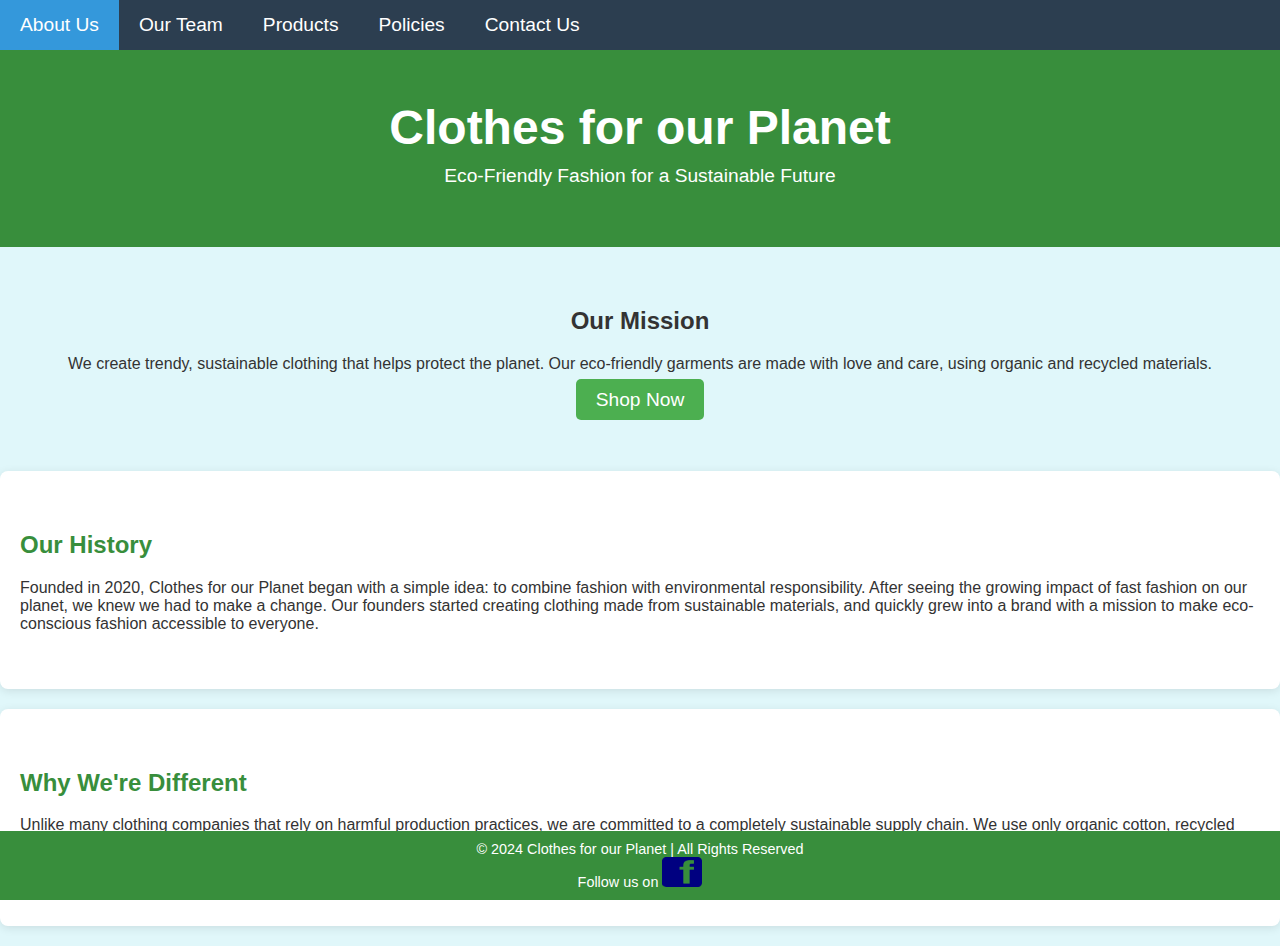
<file: index.html>
<!DOCTYPE html>
<html lang="en">
<head>
    <meta charset="UTF-8">
    <meta name="viewport" content="width=device-width, initial-scale=1.0">
    <title>Clothes for our Planet</title>
    <link href= "main.css"rel="stylesheet" /> 
</head>
<body>
   
   <!-- Navbar -->
    <div class="navbar">
        <a href="index.html">About Us</a>
        <a href="ourteam.html">Our Team</a>
        <a href="products.html">Products</a>
        <a href="policies.html">Policies</a>
        <a href="contact_us.html">Contact Us</a>
    </div>

    <header>
        <h1>Clothes for our Planet</h1>
        <p>Eco-Friendly Fashion for a Sustainable Future </p>
    </header>

    <div class="content">
        <h2>Our Mission</h2>
        <p>We create trendy, sustainable clothing that helps protect the planet. Our eco-friendly garments are made with love and care, using organic and recycled materials.</p>
        <a href="#shop" class="button">Shop Now</a>
    </div>

    <!-- History Section -->
    <div class="section" id="history">
        <h2>Our History</h2>
        <p>Founded in 2020, Clothes for our Planet began with a simple idea: to combine fashion with environmental responsibility. After seeing the growing impact of fast fashion on our planet, we knew we had to make a change. Our founders started creating clothing made from sustainable materials, and quickly grew into a brand with a mission to make eco-conscious fashion accessible to everyone.</p>
    </div>

    <!-- Why We're Different Section -->
    <div class="section" id="why-different">
        <h2>Why We're Different</h2>
        <p>Unlike many clothing companies that rely on harmful production practices, we are committed to a completely sustainable supply chain. We use only organic cotton, recycled fabrics, and eco-friendly dyes. Our clothes are made to last, reducing waste, and we work with artisans who are paid fair wages. Our mission is not only to create beautiful clothing but to empower people to make a positive impact on the environment through their choices.</p>
    </div>

   
 <footer>
    <p>&copy; 2024 Clothes for our Planet | All Rights Reserved</p>
    <p>
        Follow us on 
        <a href="http://facebook.com"><img  id="footer-image" src="img_facebook.png" width="40" height="30" /></a>

    </p>
</footer>
</file>
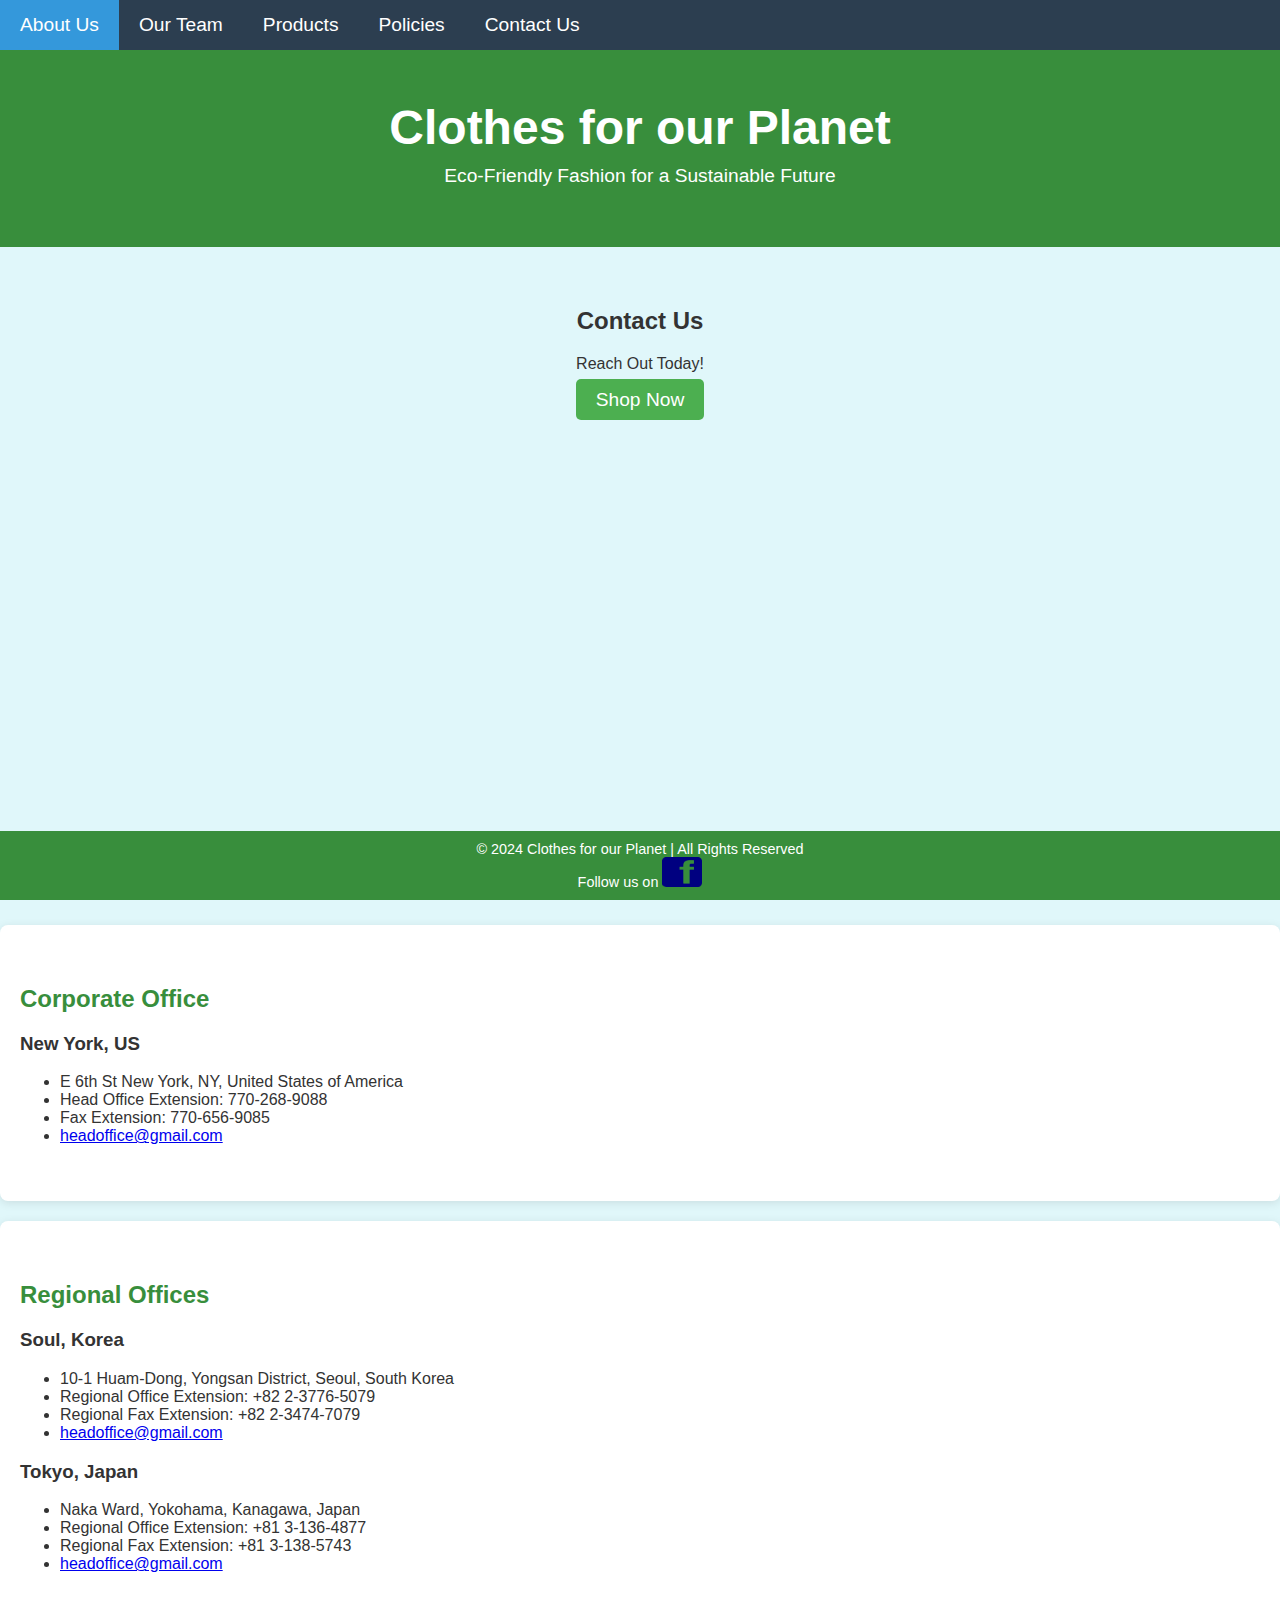
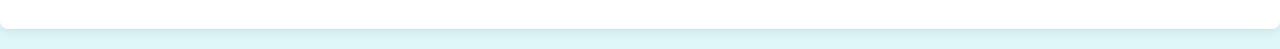
<file: contact_us.html>
<!DOCTYPE html>
<html lang="en">
<head>
    <meta charset="UTF-8">
    <meta name="viewport" content="width=device-width, initial-scale=1.0">
    <title>Clothes for our Planet</title>
    <link href= "main.css"rel="stylesheet" /> 
</head>
<body>
   
   <!-- Navbar -->
    <div class="navbar">
        <a href="index.html">About Us</a>
        <a href="ourteam.html">Our Team</a>
        <a href="products.html">Products</a>
        <a href="policies.html">Policies</a>
        <a href="contact_us.html">Contact Us</a>
    </div>

    <header>
        <h1>Clothes for our Planet</h1>
        <p>Eco-Friendly Fashion for a Sustainable Future</p>
    </header>

    <div class="content">
        <h2>Contact Us</h2>
        <p>Reach Out Today!</p>
        <a href="#shop" class="button">Shop Now</a>
    </div>

    <!--Map Section -->
   <aside> 
<iframe src="https://www.google.com/maps/embed?pb=!1m18!1m12!1m3!1d3023.6975965932093!2d-73.98461042388993!3d40.72467313683959!2m3!1f0!2f0!3f0!3m2!1i1024!2i768!4f13.1!3m3!1m2!1s0x89c25982a98f31ff%3A0x1530c46d31d29840!2sE%206th%20St%2C%20New%20York%2C%20NY!5e0!3m2!1sen!2sus!4v1733796094687!5m2!1sen!2sus" width="600" height="450" style="border:0;" allowfullscreen="" loading="lazy" referrerpolicy="no-referrer-when-downgrade"></iframe> </h1>

</aside>
    
 <!--Corporate Office Section -->
    <div class="section" id="corporate office">
        <h2>Corporate Office</h2>
<h3> New York, US</h3>
      <ul>
<li> E 6th St New York, NY, United States of America </li>
<li> Head Office Extension: 770-268-9088 </li>
<li> Fax Extension: 770-656-9085 </li>
<li> <a href="mailto:headoffice@gmail.com?subject=Corporate Inquiry">headoffice@gmail.com</a> </li>
</ul>
    </div>
  
<!-- Reginal Corporate Office Section -->
    <div class="section" id="regional corporate office">
        <h2>Regional Offices</h2>
<h3> Soul, Korea</h3>
    <ul>
<li> 10-1 Huam-Dong, Yongsan District, Seoul, South Korea </li>
<li> Regional Office Extension: +82 2-3776-5079 </li>
<li> Regional Fax Extension: +82 2-3474-7079
<li> <a href="mailto:headofficesk@gmail.com?subject=Corporate Inquiry">headoffice@gmail.com</a> </li>
 </ul>
<h3> Tokyo, Japan</h3>
     <ul>
<li> Naka Ward, Yokohama, Kanagawa, Japan </li>
<li> Regional Office Extension: +81 3-136-4877 </li>
<li> Regional Fax Extension: +81 3-138-5743 </li>
<li> <a href="mailto:headofficejp@gmail.com?subject=Corporate Inquiry">headoffice@gmail.com</a> </li>
</ul>
    </div>

<aside>
    
    </ul>
    </div>


   <footer>
    <p>&copy; 2024 Clothes for our Planet | All Rights Reserved</p>
    <p>
        Follow us on 
        <a href="http://facebook.com"><img  id="footer-image" src="img_facebook.png" width="40" height="30" /></a>

    </p>
</footer>
</file>
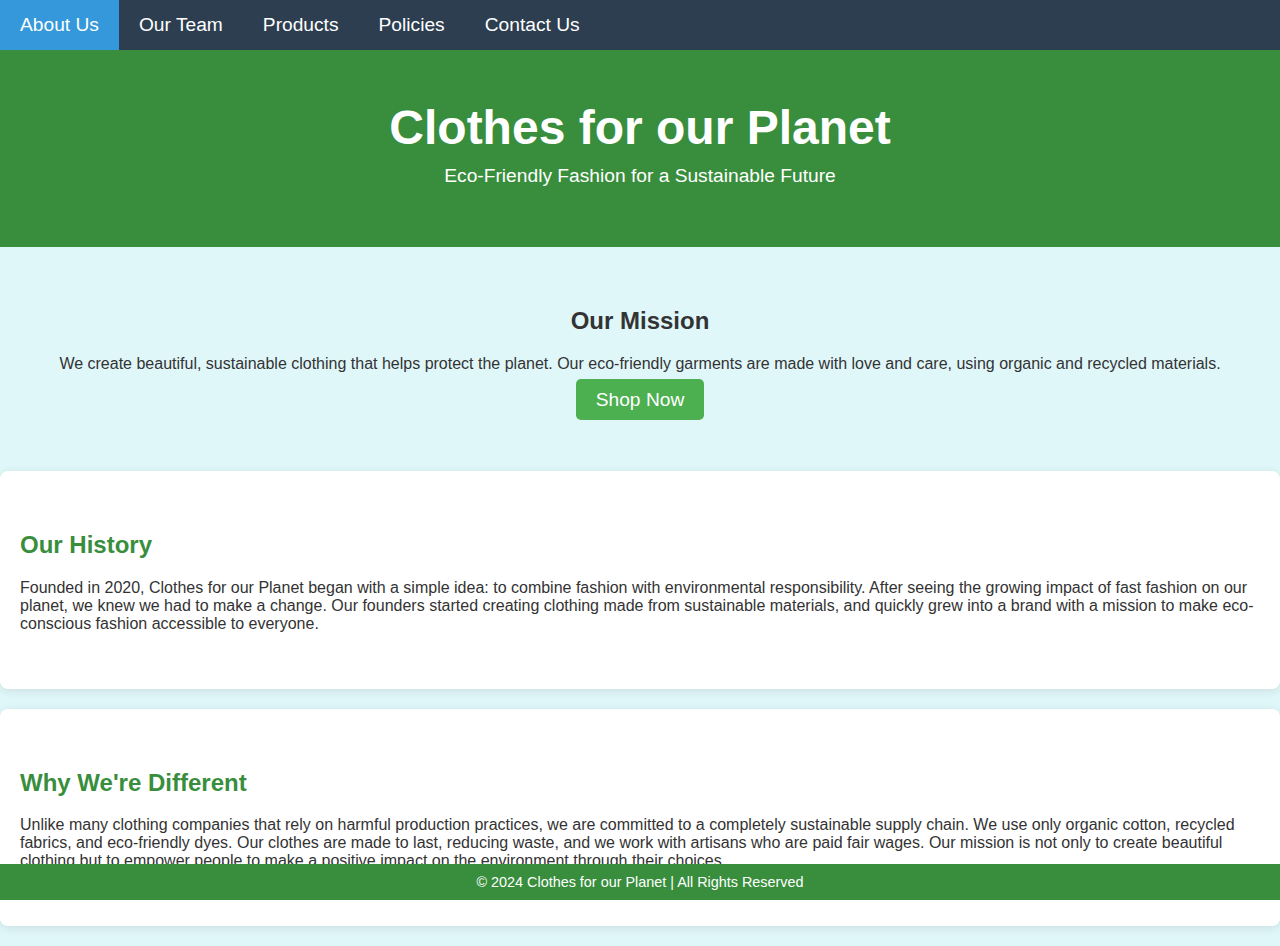
<file: main.css.html>
<!DOCTYPE html>
<html lang="en">
<head>
    <meta charset="UTF-8">
    <meta name="viewport" content="width=device-width, initial-scale=1.0">
    <title>Clothes for our Planet</title>
    <style>
        /* General Styles */
        body {
            font-family: Arial, sans-serif;
            margin: 0;
            padding: 0;
            background-color: #e0f7fa;
            color: #333;
        }

        /* Navbar */
        .navbar {
            background-color: #2c3e50; /* Deep Blue */
            overflow: hidden;
        }

        .navbar a {
            float: left;
            display: block;
            color: white;
            text-align: center;
            padding: 14px 20px;
            text-decoration: none;
            font-size: 1.2em;
        }

        .navbar a:hover {
            background-color: #3498db; /* Light Blue on Hover */
        }

        /* Header Section */
        header {
            background-color: #388e3c;
            color: white;
            text-align: center;
            padding: 50px 0;
        }

        header h1 {
            font-size: 3em;
            margin: 0;
        }

        header p {
            font-size: 1.2em;
            margin: 10px 0;
        }

        /* Button Styling */
        .button {
            background-color: #4caf50;
            color: white;
            padding: 10px 20px;
            text-decoration: none;
            font-size: 1.2em;
            border-radius: 5px;
            transition: background-color 0.3s;
        }

        .button:hover {
            background-color: #45a049;
        }

        /* Content Section */
        .content {
            text-align: center;
            padding: 40px 20px;
        }

        /* Section Styling (History and Why We're Different) */
        .section {
            padding: 40px 20px;
            background-color: #ffffff;
            margin: 20px 0;
            border-radius: 8px;
            box-shadow: 0 2px 10px rgba(0, 0, 0, 0.1);
        }

        .section h2 {
            color: #388e3c;
        }

        /* Footer Section */
        footer {
            background-color: #388e3c;
            color: white;
            text-align: center;
            padding: 10px 0; /* Reduced padding */
            position: fixed;
            width: 100%;
            bottom: 0;
        }

        footer p {
            font-size: 0.9em; /* Reduced font size */
            margin: 0;
        }
    </style>
</head>
<body>
    <!-- Navbar -->
    <div class="navbar">
        <a href="index.html">About Us</a>
        <a href="team.html">Our Team</a>
        <a href="products.html">Products</a>
        <a href="policies.html">Policies</a>
        <a href="contact_us.html">Contact Us</a>
    </div>

    <header>
        <h1>Clothes for our Planet</h1>
        <p>Eco-Friendly Fashion for a Sustainable Future</p>
    </header>

    <div class="content">
        <h2>Our Mission</h2>
        <p>We create beautiful, sustainable clothing that helps protect the planet. Our eco-friendly garments are made with love and care, using organic and recycled materials.</p>
        <a href="#shop" class="button">Shop Now</a>
    </div>

    <!-- History Section -->
    <div class="section" id="history">
        <h2>Our History</h2>
        <p>Founded in 2020, Clothes for our Planet began with a simple idea: to combine fashion with environmental responsibility. After seeing the growing impact of fast fashion on our planet, we knew we had to make a change. Our founders started creating clothing made from sustainable materials, and quickly grew into a brand with a mission to make eco-conscious fashion accessible to everyone.</p>
    </div>

    <!-- Why We're Different Section -->
    <div class="section" id="why-different">
        <h2>Why We're Different</h2>
        <p>Unlike many clothing companies that rely on harmful production practices, we are committed to a completely sustainable supply chain. We use only organic cotton, recycled fabrics, and eco-friendly dyes. Our clothes are made to last, reducing waste, and we work with artisans who are paid fair wages. Our mission is not only to create beautiful clothing but to empower people to make a positive impact on the environment through their choices.</p>
    </div>

    <footer>
        <p>&copy; 2024 Clothes for our Planet | All Rights Reserved</p>
    </footer>
</body>
</html>
</file>
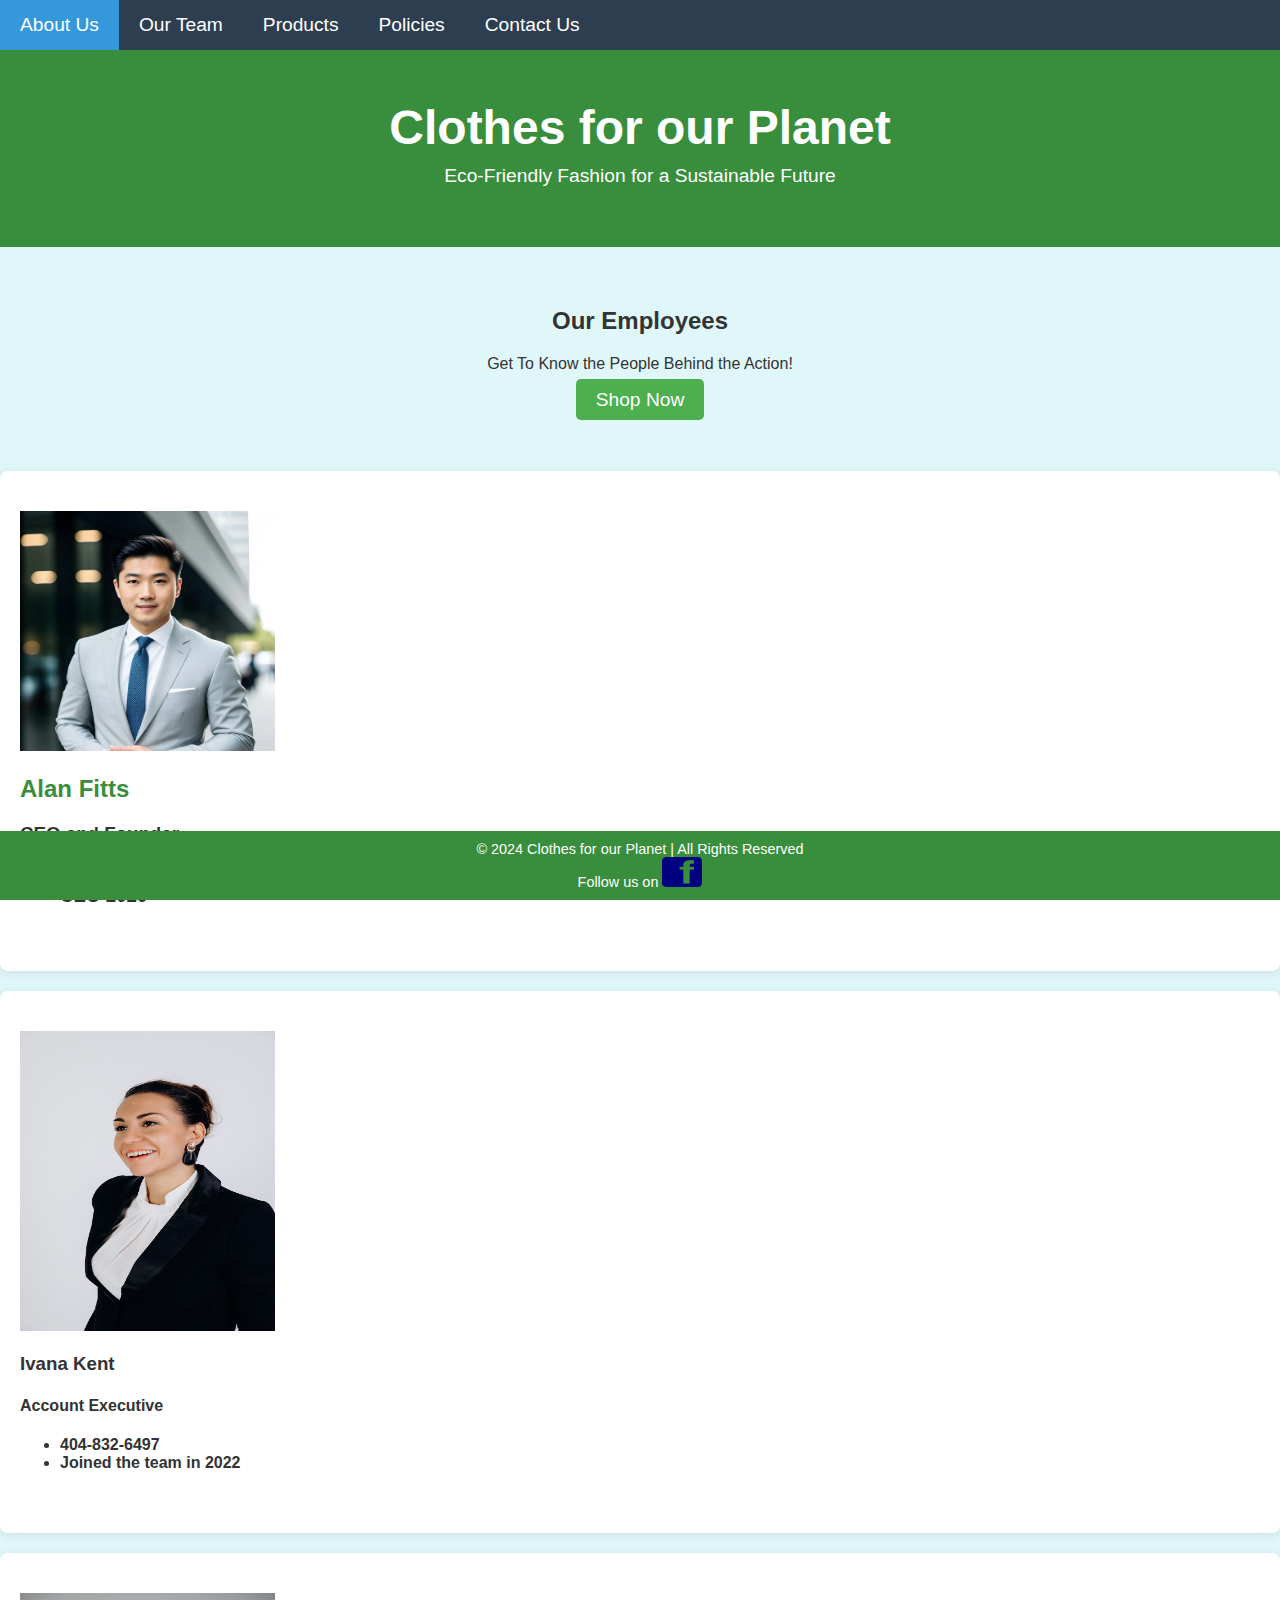
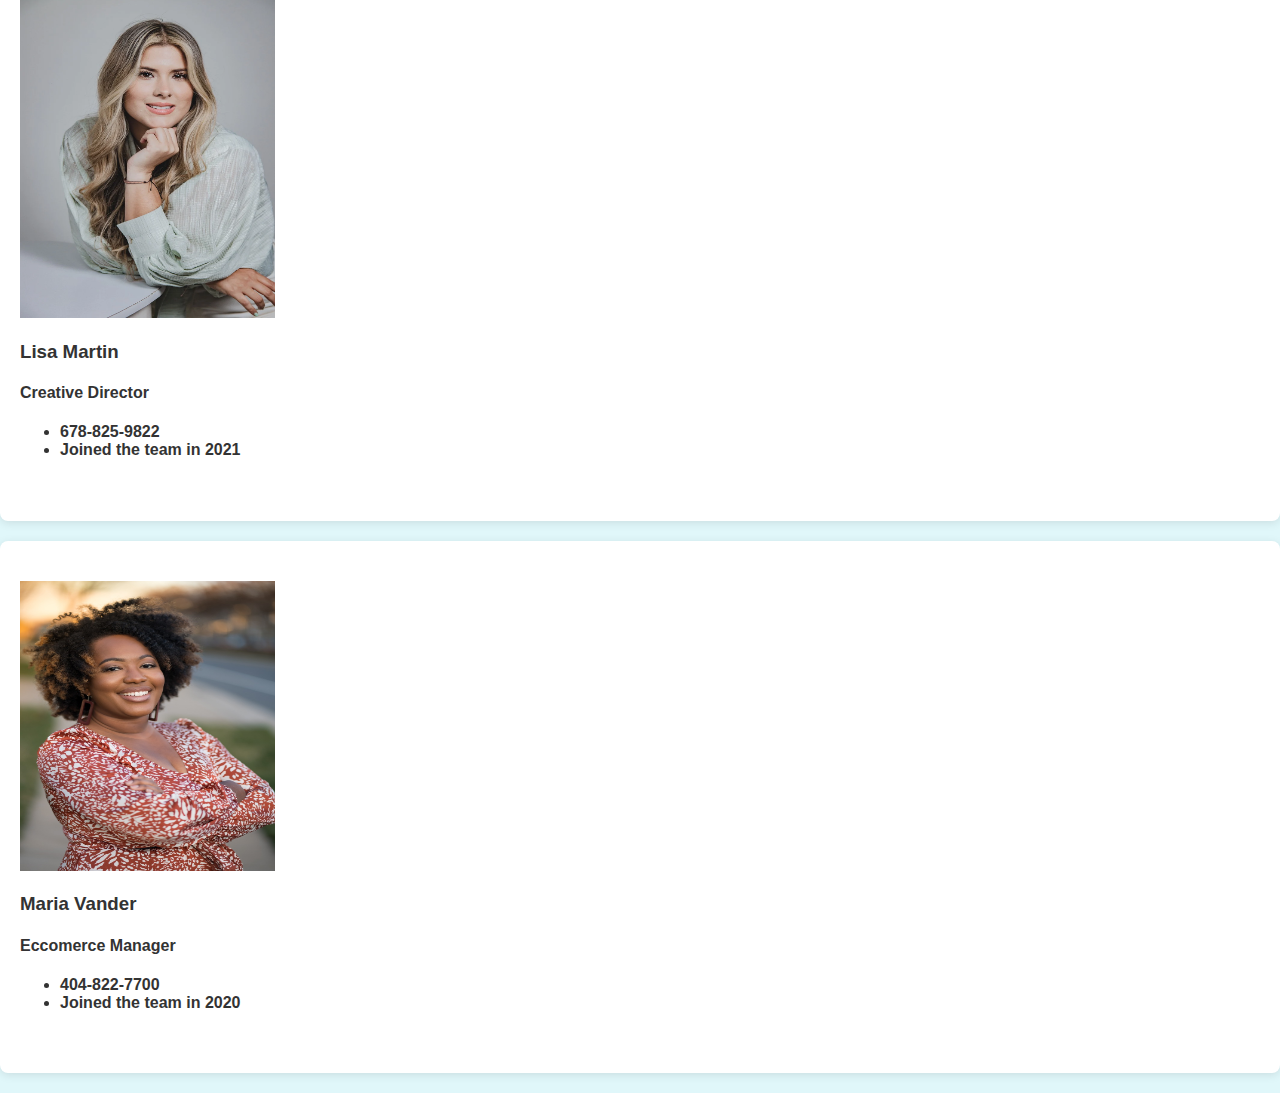
<file: ourteam.html>
<!DOCTYPE html>
<html lang="en">
<head>
    <meta charset="UTF-8">
    <meta name="viewport" content="width=device-width, initial-scale=1.0">
    <title>Clothes for our Planet</title>
    <link href= "main.css"rel="stylesheet" /> 
</head>
<body>
    <!-- Navbar -->
    <div class="navbar">
        <a href="index.html">About Us</a>
        <a href="ourteam.html">Our Team</a>
        <a href="products.html">Products</a>
        <a href="policies.html">Policies</a>
        <a href="contact_us.html">Contact Us</a>
    </div>

    <header>
        <h1>Clothes for our Planet</h1>
        <p>Eco-Friendly Fashion for a Sustainable Future</p>
    </header>

    <div class="content">
        <h2>Our Employees</h2>
     <p>Get To Know the People Behind the Action!</p>
   <a href="#shop" class="button">Shop Now</a>
    </div>
     
    <!-- Employees Section -->
    <div class="section" id="employees">
     <img src="img_alan.png" width="255" height="240" alt="Alan Fitts">  
       <h2>Alan Fitts</h2>
        <h3>CEO and Founder<h3>
<ul>
   <li>678-699-8768</li>
   <li>CEO 2020</li><h2>
</ul>
</div> 
  
    <div class="section" id="employees">
     <img src="img_ivana.png" width="255" height="300" alt="Ivana Kent">      
        <h3>Ivana Kent</h4>
        <h4>Account Executive<h4>
<ul>
    <li>404-832-6497</li>
    <li>Joined the team in 2022</li>
</ul>
</div>

    <div class="section" id="employees">
     <img src="img_lisa.png" width="255" height="325" alt="Lisa Martin"> 
        <h3>Lisa Martin</h3>
        <h4>Creative Director<h4>
<ul>
   <li>678-825-9822</li>
   <li>Joined the team in 2021</li>
    </div>
</ul>

<div class="section" id="employees">
     <img src="img_maria.png" width="255" height="290" alt="Maria Vander"> 
    <h3>Maria Vander</h3>
        <h4>Eccomerce Manager<h4>
<ul>
   <li>404-822-7700</li>
   <li>Joined the team in 2020</li>
</ul>
</div>

     <footer>
    <p>&copy; 2024 Clothes for our Planet | All Rights Reserved</p>
    <p>
        Follow us on 
        <a href="http://facebook.com"><img  id="footer-image" src="img_facebook.png" width="40" height="30" /></a>

    </p>
</footer>
</file>
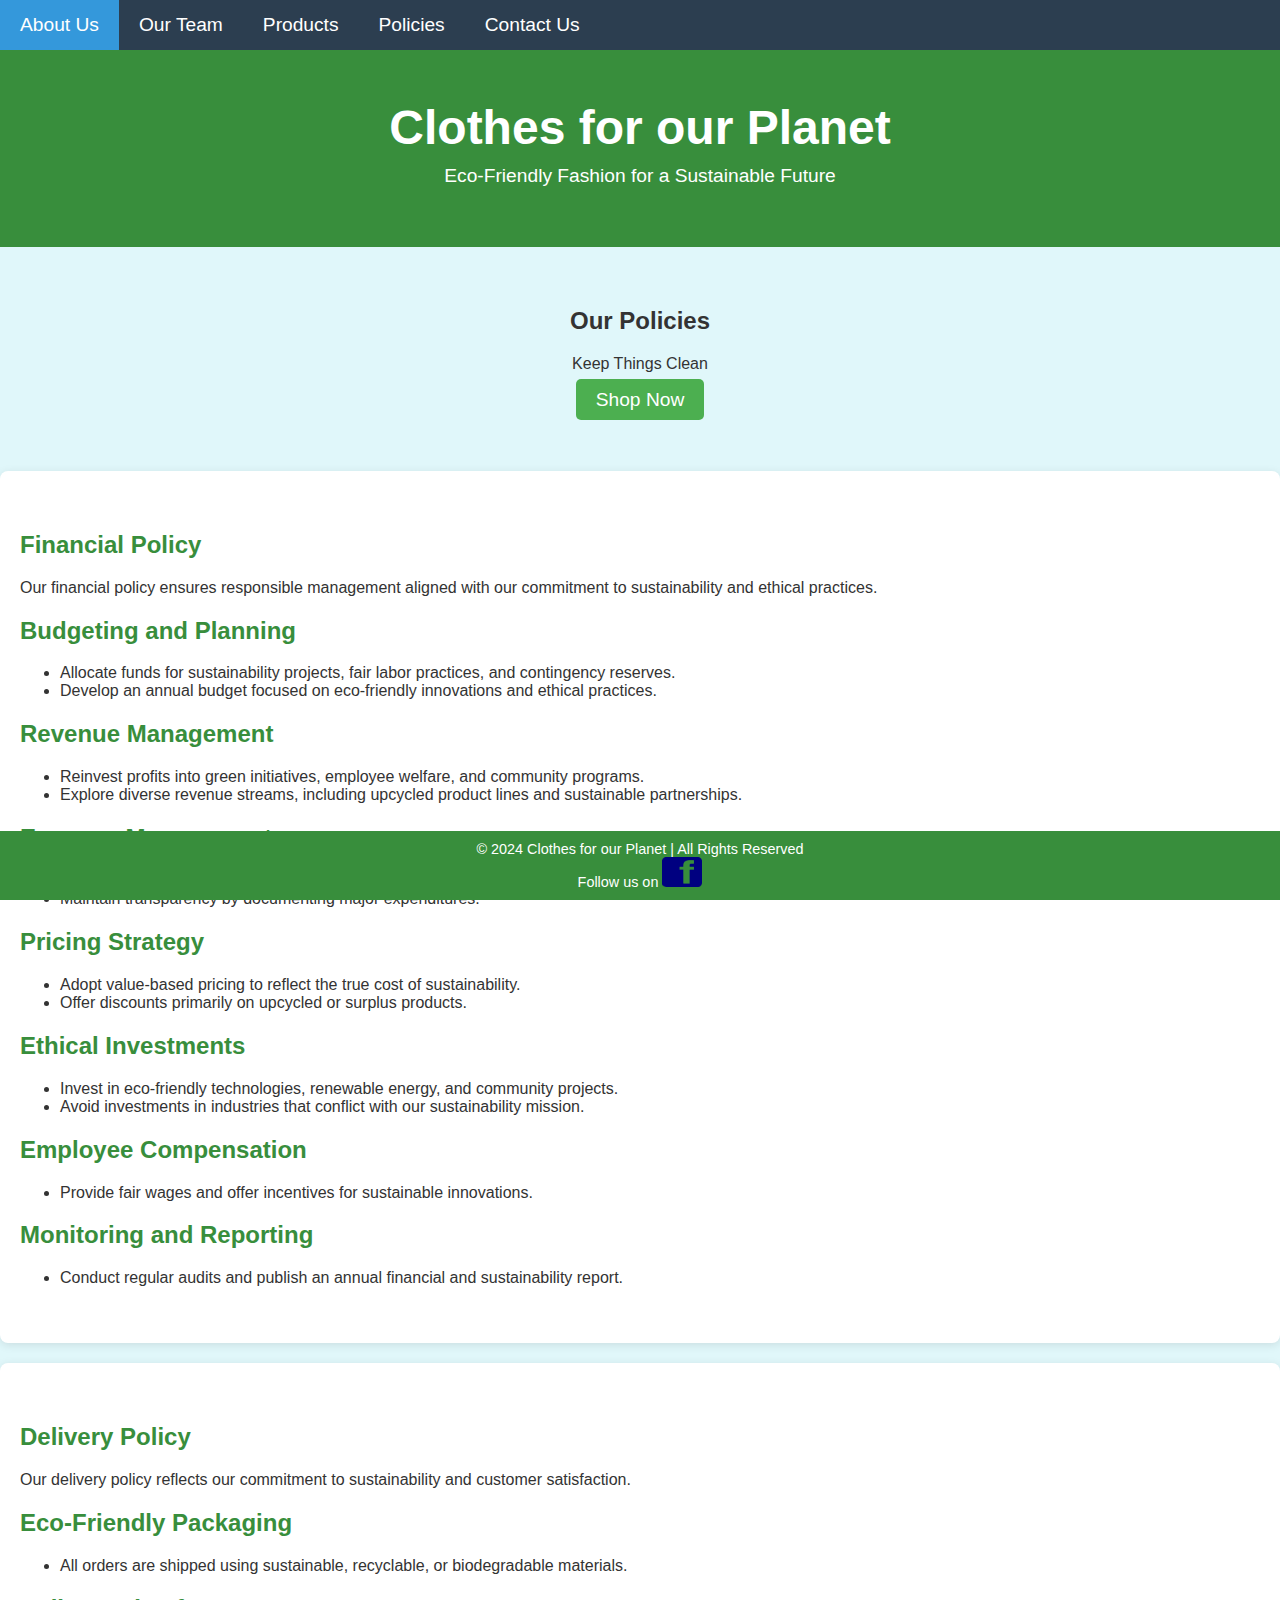
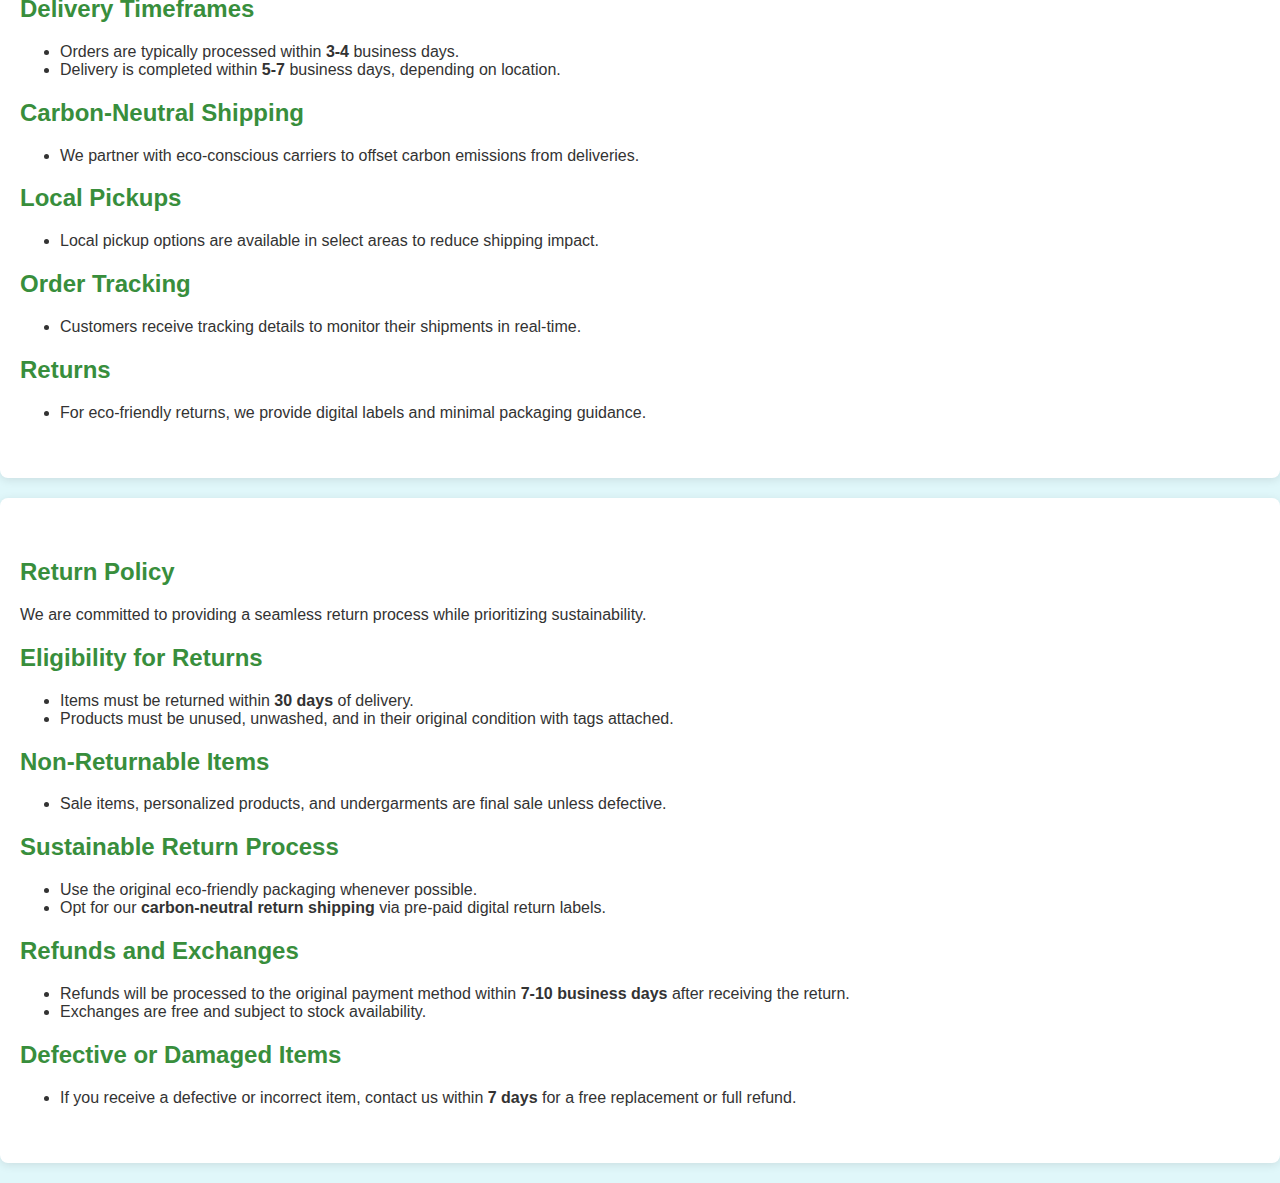
<file: policies.html>
<!DOCTYPE html>
<html lang="en">
<head>
    <meta charset="UTF-8">
    <meta name="viewport" content="width=device-width, initial-scale=1.0">
    <title>Clothes for our Planet</title>
    <link href= "main.css"rel="stylesheet" /> 
</head>
<body>
   
   <!-- Navbar -->
    <div class="navbar">
        <a href="index.html">About Us</a>
        <a href="ourteam.html">Our Team</a>
        <a href="products.html">Products</a>
        <a href="policies.html">Policies</a>
        <a href="contact_us.html">Contact Us</a>
    </div>

    <header>
        <h1>Clothes for our Planet</h1>
        <p>Eco-Friendly Fashion for a Sustainable Future</p>
    </header>

    <div class="content">
        <h2>Our Policies</h2>
        <p>Keep Things Clean</p>
        <a href="#shop" class="button">Shop Now</a>
    </div>

    <!--Finance Policies Section -->
    <div class="section" id="finance">
        <h2>Financial Policy</h2>
 <p>Our financial policy ensures responsible management aligned with our commitment to sustainability and ethical practices.</p>
    
    <h2>Budgeting and Planning</h2>
    <ul>
        <li>Allocate funds for sustainability projects, fair labor practices, and contingency reserves.</li>
        <li>Develop an annual budget focused on eco-friendly innovations and ethical practices.</li>
    </ul>
    
    <h2>Revenue Management</h2>
    <ul>
        <li>Reinvest profits into green initiatives, employee welfare, and community programs.</li>
        <li>Explore diverse revenue streams, including upcycled product lines and sustainable partnerships.</li>
    </ul>
    
    <h2>Expense Management</h2>
    <ul>
        <li>Prioritize suppliers and vendors who meet sustainability and ethical standards.</li>
        <li>Maintain transparency by documenting major expenditures.</li>
    </ul>
    
    <h2>Pricing Strategy</h2>
    <ul>
        <li>Adopt value-based pricing to reflect the true cost of sustainability.</li>
        <li>Offer discounts primarily on upcycled or surplus products.</li>
    </ul>
    
    <h2>Ethical Investments</h2>
    <ul>
        <li>Invest in eco-friendly technologies, renewable energy, and community projects.</li>
        <li>Avoid investments in industries that conflict with our sustainability mission.</li>
    </ul>
    
    <h2>Employee Compensation</h2>
    <ul>
        <li>Provide fair wages and offer incentives for sustainable innovations.</li>
    </ul>
    
    <h2>Monitoring and Reporting</h2>
    <ul>
        <li>Conduct regular audits and publish an annual financial and sustainability report.</li>
    </ul>
    </div>

    <!-- Delivery Policies Section -->
    <div class="section" id="delivery">
        <h2>Delivery Policy</h2>
        <p>Our delivery policy reflects our commitment to sustainability and customer satisfaction.</p>
    
    <h2>Eco-Friendly Packaging</h2>
    <ul>
        <li>All orders are shipped using sustainable, recyclable, or biodegradable materials.</li>
    </ul>
    
    <h2>Delivery Timeframes</h2>
    <ul>
        <li>Orders are typically processed within <strong>3-4</strong> business days.</li>
        <li>Delivery is completed within <strong>5-7</strong> business days, depending on location.</li>
    </ul>
    
    <h2>Carbon-Neutral Shipping</h2>
    <ul>
        <li>We partner with eco-conscious carriers to offset carbon emissions from deliveries.</li>
    </ul>
    
    <h2>Local Pickups</h2>
    <ul>
        <li>Local pickup options are available in select areas to reduce shipping impact.</li>
    </ul>
    
    <h2>Order Tracking</h2>
    <ul>
        <li>Customers receive tracking details to monitor their shipments in real-time.</li>
    </ul>
    
    <h2>Returns</h2>
    <ul>
        <li>For eco-friendly returns, we provide digital labels and minimal packaging guidance.</li>
    </ul>
    </div>

 <!-- Return Policies Section -->
    <div class="section" id="return">
        <h2>Return Policy</h2>
       <p>We are committed to providing a seamless return process while prioritizing sustainability.</p>
    
    <h2>Eligibility for Returns</h2>
    <ul>
        <li>Items must be returned within <strong>30 days</strong> of delivery.</li>
        <li>Products must be unused, unwashed, and in their original condition with tags attached.</li>
    </ul>
    
    <h2>Non-Returnable Items</h2>
    <ul>
        <li>Sale items, personalized products, and undergarments are final sale unless defective.</li>
    </ul>
    
    <h2>Sustainable Return Process</h2>
    <ul><li>Use the original eco-friendly packaging whenever possible.</li>
        <li>Opt for our <strong>carbon-neutral return shipping</strong> via pre-paid digital return labels.</li>
    </ul>
    
    <h2>Refunds and Exchanges</h2>
    <ul>
        <li>Refunds will be processed to the original payment method within <strong>7-10 business days</strong> after receiving the return.</li>
        <li>Exchanges are free and subject to stock availability.</li>
    </ul>
    
    <h2>Defective or Damaged Items</h2>
    <ul>
    <li>If you receive a defective or incorrect item, contact us within <strong>7 days</strong> for a free replacement or full refund.</li>
    </ul>
    </div>


    <footer>
    <p>&copy; 2024 Clothes for our Planet | All Rights Reserved</p>
    <p>
        Follow us on 
        <a href="http://facebook.com"><img  id="footer-image" src="img_facebook.png" width="40" height="30" /></a>

    </p>
</footer>
</file>
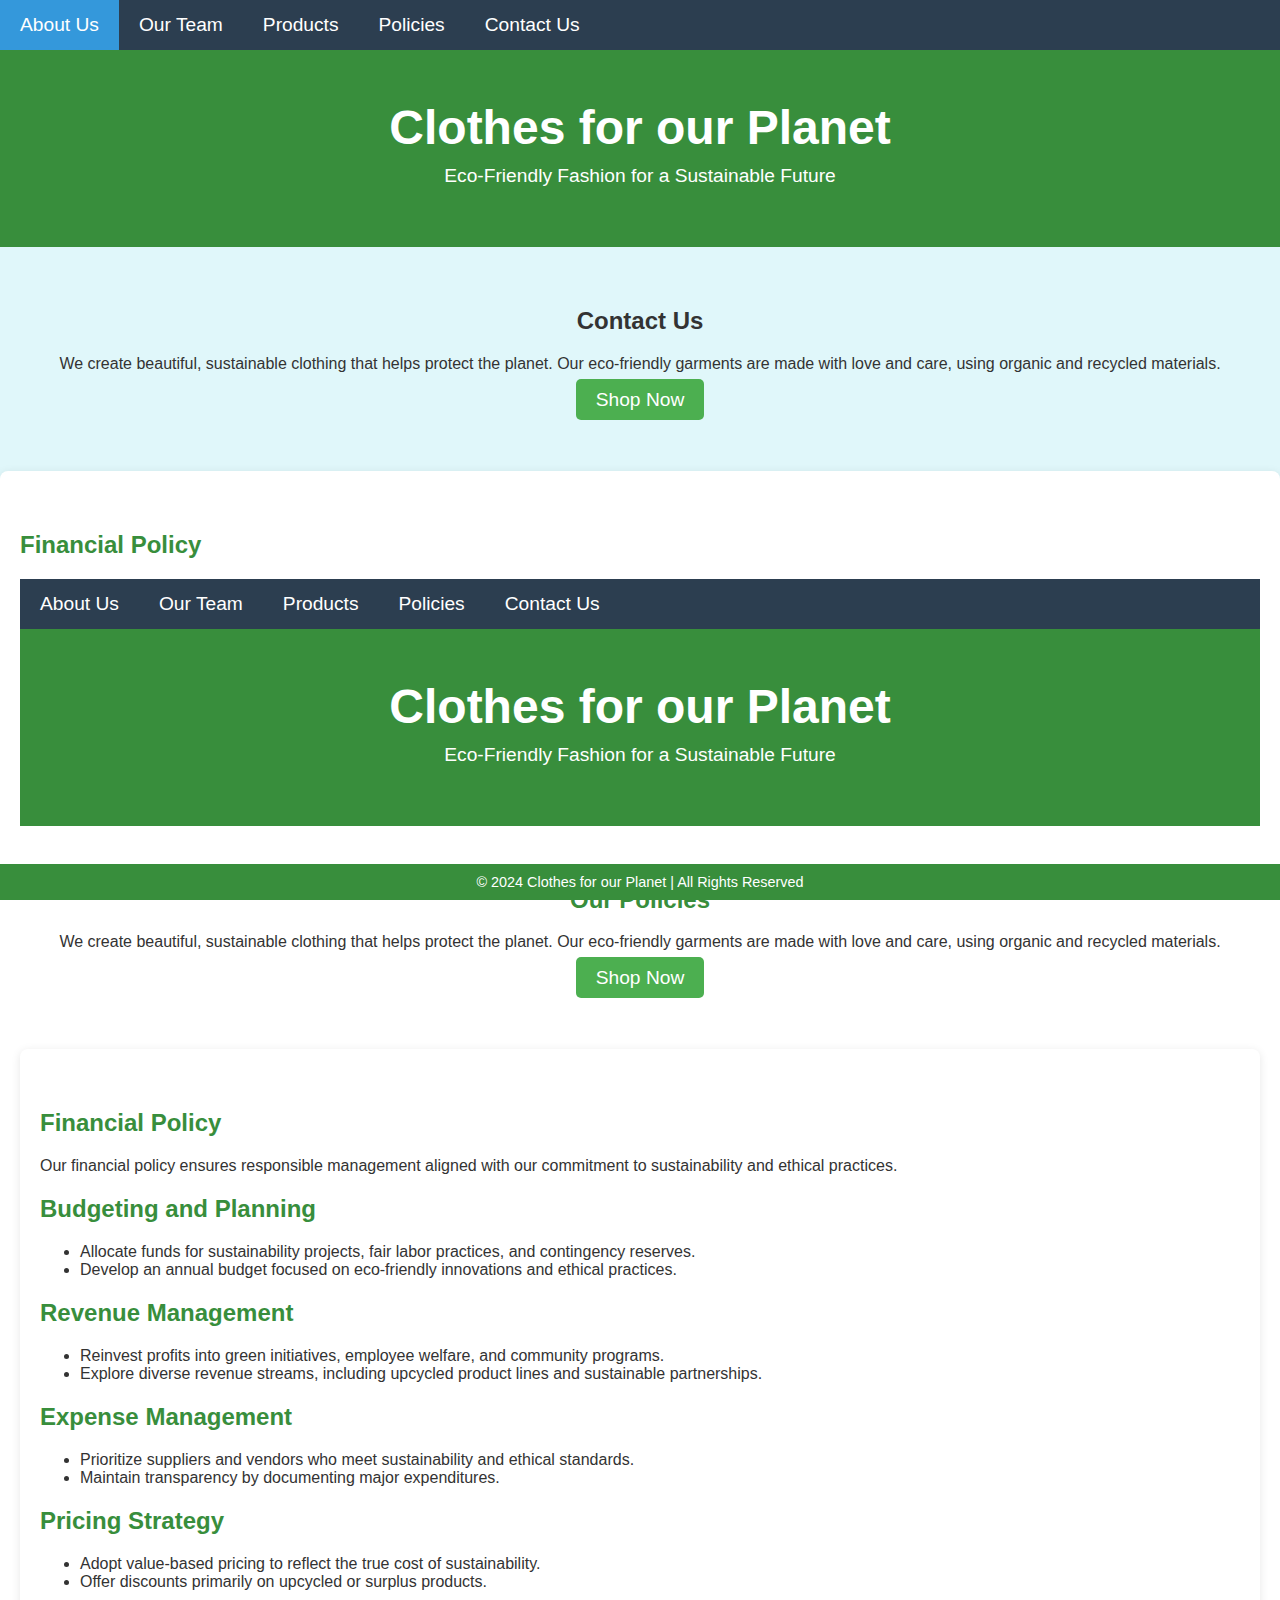
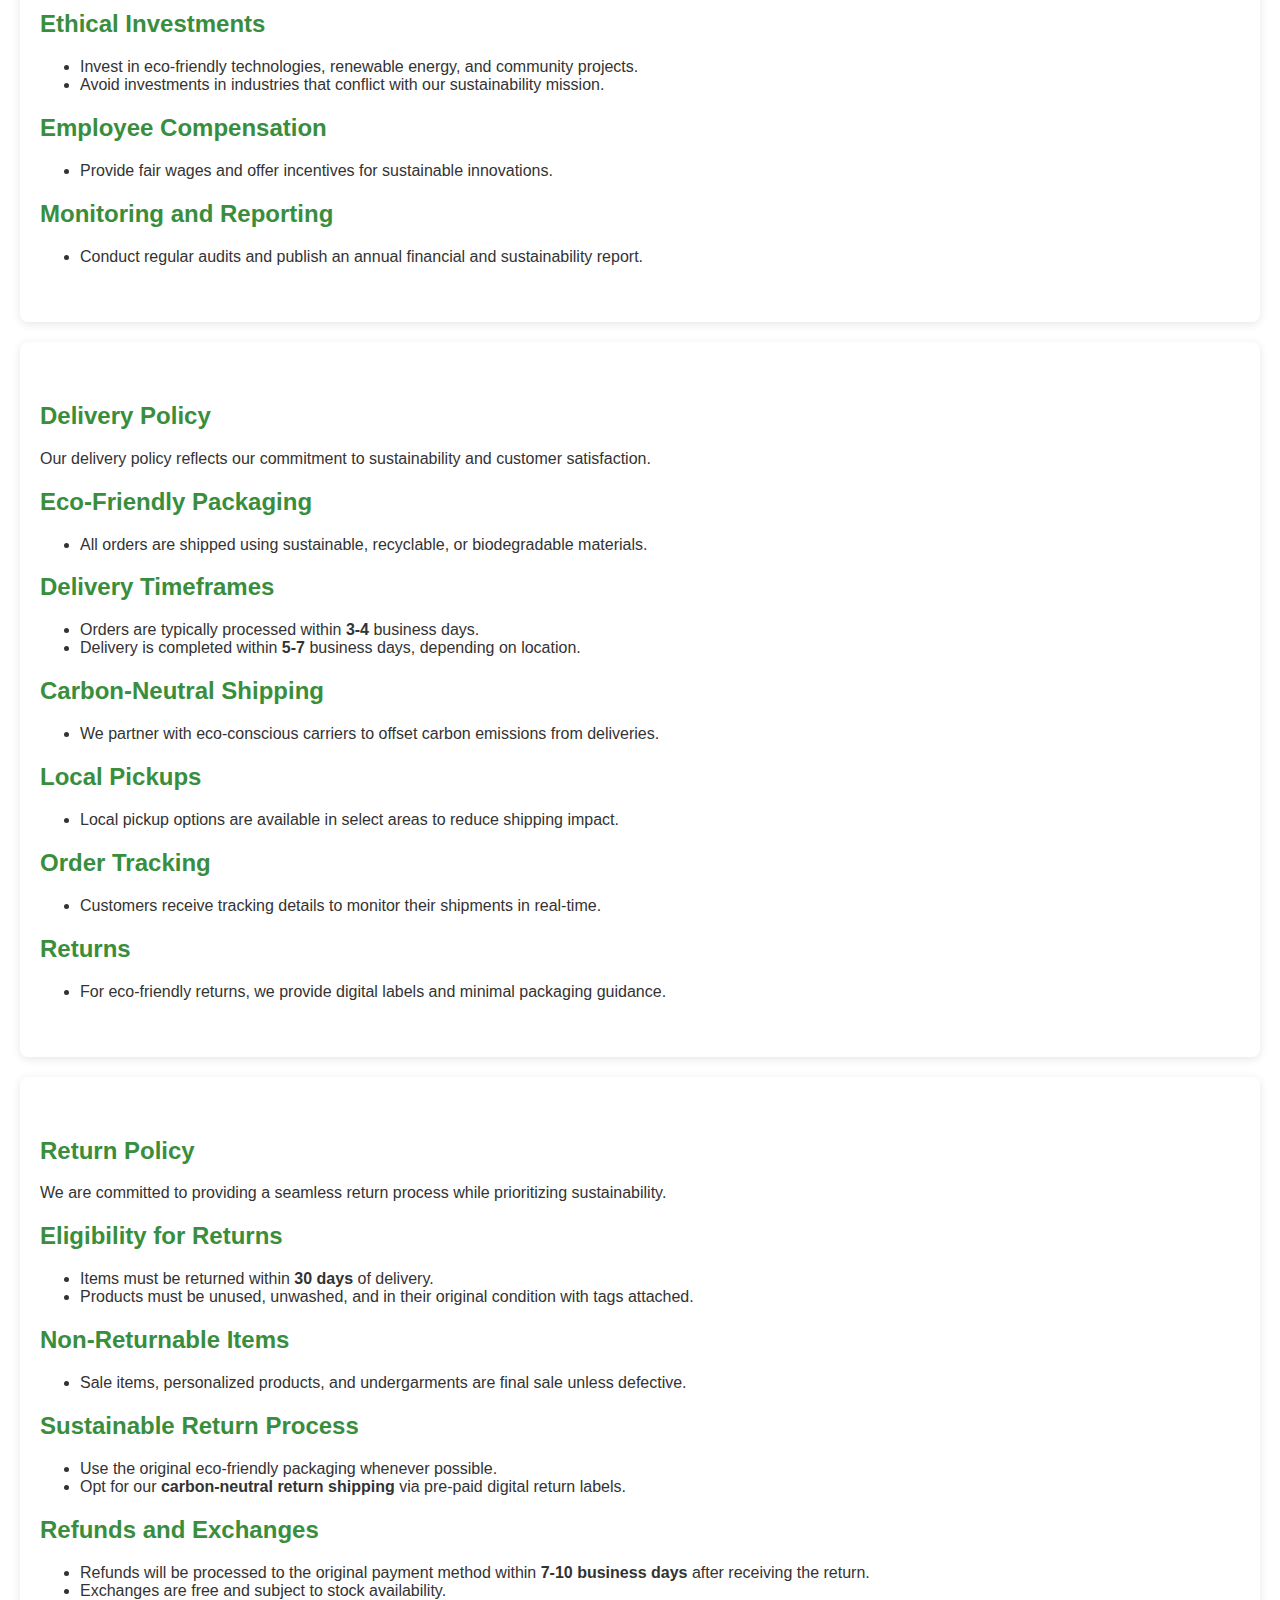
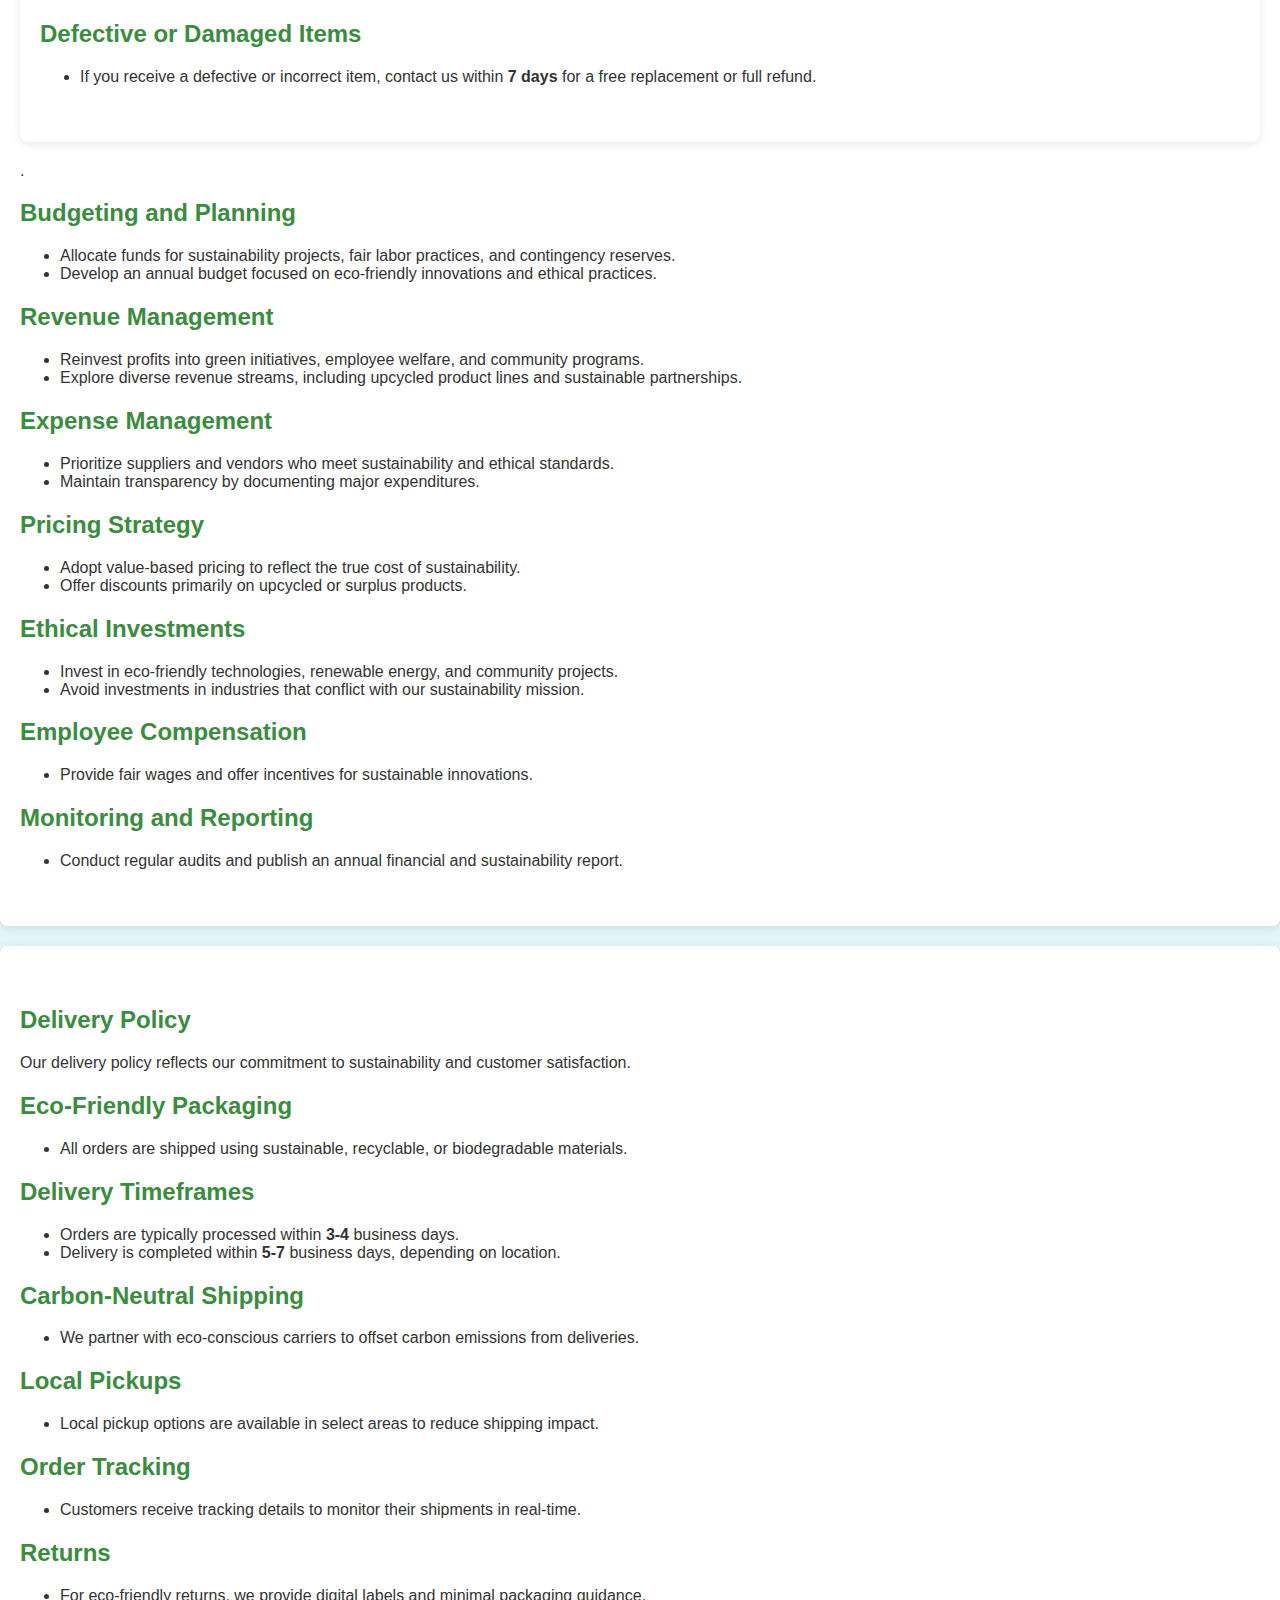
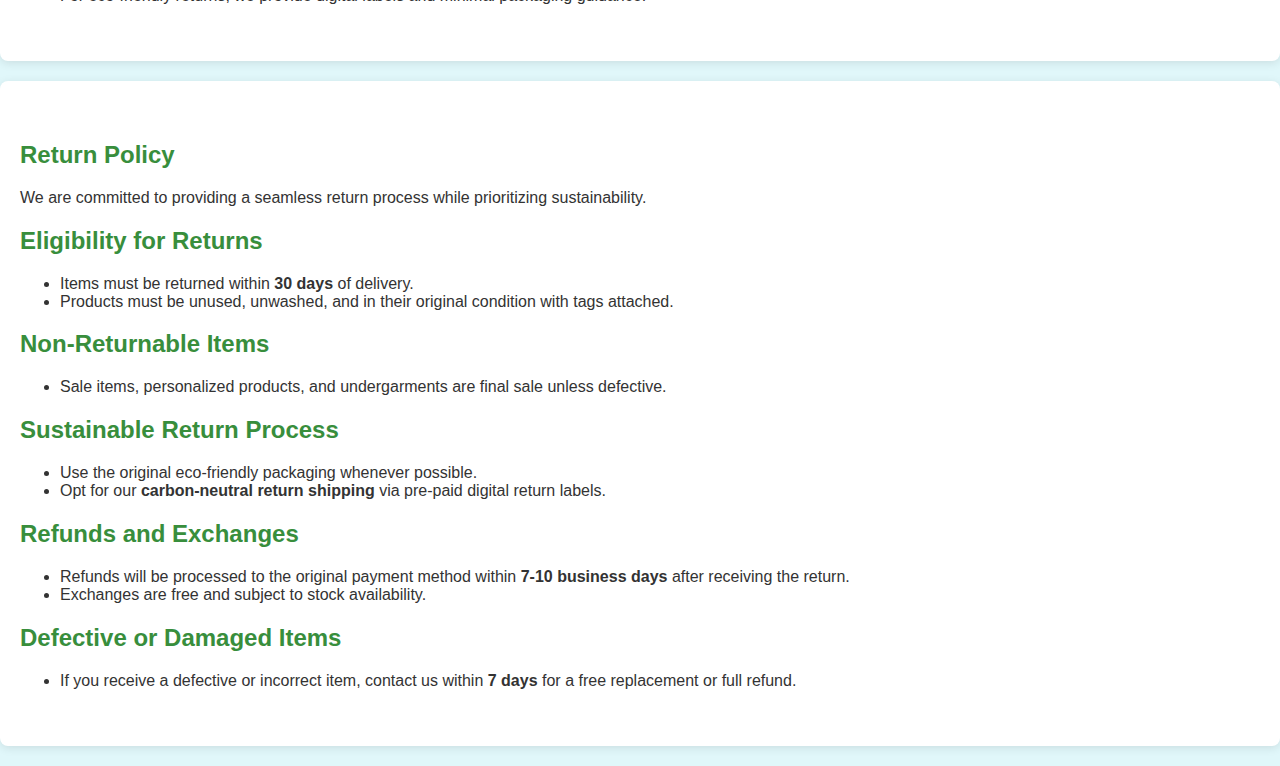
<file: policies1.html>
<!DOCTYPE html>
<html lang="en">
<head>
    <meta charset="UTF-8">
    <meta name="viewport" content="width=device-width, initial-scale=1.0">
    <title>Clothes for our Planet</title>
    <link href= "main.css"rel="stylesheet" /> 
</head>
<body>
   
   <!-- Navbar -->
    <div class="navbar">
        <a href="index.html">About Us</a>
        <a href="ourteam.html">Our Team</a>
        <a href="products.html">Products</a>
        <a href="policies.html">Policies</a>
        <a href="contact_us.html">Contact Us</a>
    </div>

    <header>
        <h1>Clothes for our Planet</h1>
        <p>Eco-Friendly Fashion for a Sustainable Future</p>
    </header>

    <div class="content">
        <h2>Contact Us</h2>
        <p>We create beautiful, sustainable clothing that helps protect the planet. Our eco-friendly garments are made with love and care, using organic and recycled materials.</p>
        <a href="#shop" class="button">Shop Now</a>
    </div>

    <!--Google Map Section -->
    <div class="section" id="google map">
        <h2>Financial Policy</h2>
 <p><!DOCTYPE html>
<html lang="en">
<head>
    <meta charset="UTF-8">
    <meta name="viewport" content="width=device-width, initial-scale=1.0">
    <title>Clothes for our Planet</title>
    <link href= "main.css"rel="stylesheet" /> 
</head>
<body>
   
   <!-- Navbar -->
    <div class="navbar">
        <a href="index.html">About Us</a>
        <a href="ourteam.html">Our Team</a>
        <a href="products.html">Products</a>
        <a href="policies.html">Policies</a>
        <a href="contact.html">Contact Us</a>
    </div>

    <header>
        <h1>Clothes for our Planet</h1>
        <p>Eco-Friendly Fashion for a Sustainable Future</p>
    </header>

    <div class="content">
        <h2>Our Policies</h2>
        <p>We create beautiful, sustainable clothing that helps protect the planet. Our eco-friendly garments are made with love and care, using organic and recycled materials.</p>
        <a href="#shop" class="button">Shop Now</a>
    </div>

    <!--Finance Policies Section -->
    <div class="section" id="finance">
        <h2>Financial Policy</h2>
 <p>Our financial policy ensures responsible management aligned with our commitment to sustainability and ethical practices.</p>
    
    <h2>Budgeting and Planning</h2>
    <ul>
        <li>Allocate funds for sustainability projects, fair labor practices, and contingency reserves.</li>
        <li>Develop an annual budget focused on eco-friendly innovations and ethical practices.</li>
    </ul>
    
    <h2>Revenue Management</h2>
    <ul>
        <li>Reinvest profits into green initiatives, employee welfare, and community programs.</li>
        <li>Explore diverse revenue streams, including upcycled product lines and sustainable partnerships.</li>
    </ul>
    
    <h2>Expense Management</h2>
    <ul>
        <li>Prioritize suppliers and vendors who meet sustainability and ethical standards.</li>
        <li>Maintain transparency by documenting major expenditures.</li>
    </ul>
    
    <h2>Pricing Strategy</h2>
    <ul>
        <li>Adopt value-based pricing to reflect the true cost of sustainability.</li>
        <li>Offer discounts primarily on upcycled or surplus products.</li>
    </ul>
    
    <h2>Ethical Investments</h2>
    <ul>
        <li>Invest in eco-friendly technologies, renewable energy, and community projects.</li>
        <li>Avoid investments in industries that conflict with our sustainability mission.</li>
    </ul>
    
    <h2>Employee Compensation</h2>
    <ul>
        <li>Provide fair wages and offer incentives for sustainable innovations.</li>
    </ul>
    
    <h2>Monitoring and Reporting</h2>
    <ul>
        <li>Conduct regular audits and publish an annual financial and sustainability report.</li>
    </ul>
    </div>

    <!-- Delivery Policies Section -->
    <div class="section" id="delivery">
        <h2>Delivery Policy</h2>
        <p>Our delivery policy reflects our commitment to sustainability and customer satisfaction.</p>
    
    <h2>Eco-Friendly Packaging</h2>
    <ul>
        <li>All orders are shipped using sustainable, recyclable, or biodegradable materials.</li>
    </ul>
    
    <h2>Delivery Timeframes</h2>
    <ul>
        <li>Orders are typically processed within <strong>3-4</strong> business days.</li>
        <li>Delivery is completed within <strong>5-7</strong> business days, depending on location.</li>
    </ul>
    
    <h2>Carbon-Neutral Shipping</h2>
    <ul>
        <li>We partner with eco-conscious carriers to offset carbon emissions from deliveries.</li>
    </ul>
    
    <h2>Local Pickups</h2>
    <ul>
        <li>Local pickup options are available in select areas to reduce shipping impact.</li>
    </ul>
    
    <h2>Order Tracking</h2>
    <ul>
        <li>Customers receive tracking details to monitor their shipments in real-time.</li>
    </ul>
    
    <h2>Returns</h2>
    <ul>
        <li>For eco-friendly returns, we provide digital labels and minimal packaging guidance.</li>
    </ul>
    </div>

 <!-- Return Policies Section -->
    <div class="section" id="return">
        <h2>Return Policy</h2>
       <p>We are committed to providing a seamless return process while prioritizing sustainability.</p>
    
    <h2>Eligibility for Returns</h2>
    <ul>
        <li>Items must be returned within <strong>30 days</strong> of delivery.</li>
        <li>Products must be unused, unwashed, and in their original condition with tags attached.</li>
    </ul>
    
    <h2>Non-Returnable Items</h2>
    <ul>
        <li>Sale items, personalized products, and undergarments are final sale unless defective.</li>
    </ul>
    
    <h2>Sustainable Return Process</h2>
    <ul><li>Use the original eco-friendly packaging whenever possible.</li>
        <li>Opt for our <strong>carbon-neutral return shipping</strong> via pre-paid digital return labels.</li>
    </ul>
    
    <h2>Refunds and Exchanges</h2>
    <ul>
        <li>Refunds will be processed to the original payment method within <strong>7-10 business days</strong> after receiving the return.</li>
        <li>Exchanges are free and subject to stock availability.</li>
    </ul>
    
    <h2>Defective or Damaged Items</h2>
    <ul>
    <li>If you receive a defective or incorrect item, contact us within <strong>7 days</strong> for a free replacement or full refund.</li>
    </ul>
    </div>


    <footer>
        <p>&copy; 2024 Clothes for our Planet | All Rights Reserved</p>
    </footer>
</body>
</html>.</p>
    
    <h2>Budgeting and Planning</h2>
    <ul>
        <li>Allocate funds for sustainability projects, fair labor practices, and contingency reserves.</li>
        <li>Develop an annual budget focused on eco-friendly innovations and ethical practices.</li>
    </ul>
    
    <h2>Revenue Management</h2>
    <ul>
        <li>Reinvest profits into green initiatives, employee welfare, and community programs.</li>
        <li>Explore diverse revenue streams, including upcycled product lines and sustainable partnerships.</li>
    </ul>
    
    <h2>Expense Management</h2>
    <ul>
        <li>Prioritize suppliers and vendors who meet sustainability and ethical standards.</li>
        <li>Maintain transparency by documenting major expenditures.</li>
    </ul>
    
    <h2>Pricing Strategy</h2>
    <ul>
        <li>Adopt value-based pricing to reflect the true cost of sustainability.</li>
        <li>Offer discounts primarily on upcycled or surplus products.</li>
    </ul>
    
    <h2>Ethical Investments</h2>
    <ul>
        <li>Invest in eco-friendly technologies, renewable energy, and community projects.</li>
        <li>Avoid investments in industries that conflict with our sustainability mission.</li>
    </ul>
    
    <h2>Employee Compensation</h2>
    <ul>
        <li>Provide fair wages and offer incentives for sustainable innovations.</li>
    </ul>
    
    <h2>Monitoring and Reporting</h2>
    <ul>
        <li>Conduct regular audits and publish an annual financial and sustainability report.</li>
    </ul>
    </div>

    <!-- Delivery Policies Section -->
    <div class="section" id="delivery">
        <h2>Delivery Policy</h2>
        <p>Our delivery policy reflects our commitment to sustainability and customer satisfaction.</p>
    
    <h2>Eco-Friendly Packaging</h2>
    <ul>
        <li>All orders are shipped using sustainable, recyclable, or biodegradable materials.</li>
    </ul>
    
    <h2>Delivery Timeframes</h2>
    <ul>
        <li>Orders are typically processed within <strong>3-4</strong> business days.</li>
        <li>Delivery is completed within <strong>5-7</strong> business days, depending on location.</li>
    </ul>
    
    <h2>Carbon-Neutral Shipping</h2>
    <ul>
        <li>We partner with eco-conscious carriers to offset carbon emissions from deliveries.</li>
    </ul>
    
    <h2>Local Pickups</h2>
    <ul>
        <li>Local pickup options are available in select areas to reduce shipping impact.</li>
    </ul>
    
    <h2>Order Tracking</h2>
    <ul>
        <li>Customers receive tracking details to monitor their shipments in real-time.</li>
    </ul>
    
    <h2>Returns</h2>
    <ul>
        <li>For eco-friendly returns, we provide digital labels and minimal packaging guidance.</li>
    </ul>
    </div>

 <!-- Return Policies Section -->
    <div class="section" id="return">
        <h2>Return Policy</h2>
       <p>We are committed to providing a seamless return process while prioritizing sustainability.</p>
    
    <h2>Eligibility for Returns</h2>
    <ul>
        <li>Items must be returned within <strong>30 days</strong> of delivery.</li>
        <li>Products must be unused, unwashed, and in their original condition with tags attached.</li>
    </ul>
    
    <h2>Non-Returnable Items</h2>
    <ul>
        <li>Sale items, personalized products, and undergarments are final sale unless defective.</li>
    </ul>
    
    <h2>Sustainable Return Process</h2>
    <ul><li>Use the original eco-friendly packaging whenever possible.</li>
        <li>Opt for our <strong>carbon-neutral return shipping</strong> via pre-paid digital return labels.</li>
    </ul>
    
    <h2>Refunds and Exchanges</h2>
    <ul>
        <li>Refunds will be processed to the original payment method within <strong>7-10 business days</strong> after receiving the return.</li>
        <li>Exchanges are free and subject to stock availability.</li>
    </ul>
    
    <h2>Defective or Damaged Items</h2>
    <ul>
    <li>If you receive a defective or incorrect item, contact us within <strong>7 days</strong> for a free replacement or full refund.</li>
    </ul>
    </div>


    <footer>
        <p>&copy; 2024 Clothes for our Planet | All Rights Reserved</p>
    </footer>
</body>
</html>
</file>
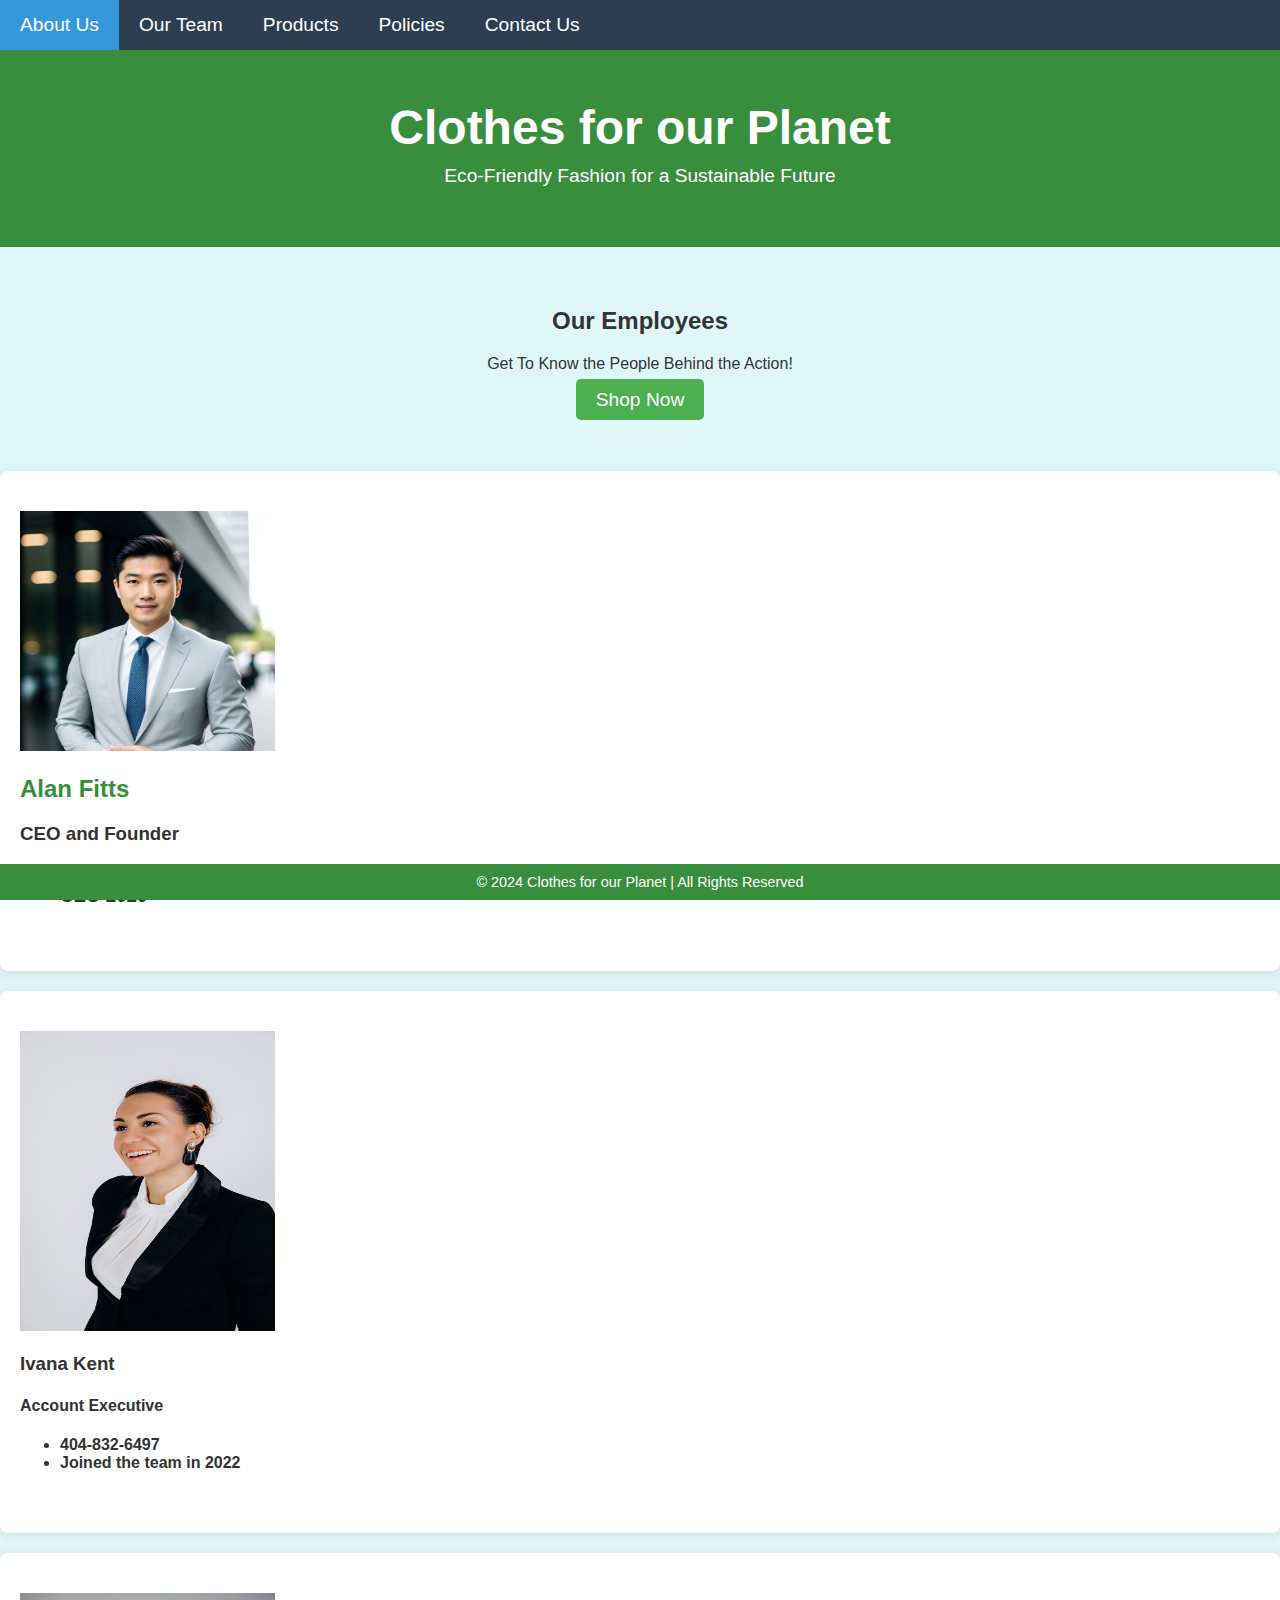
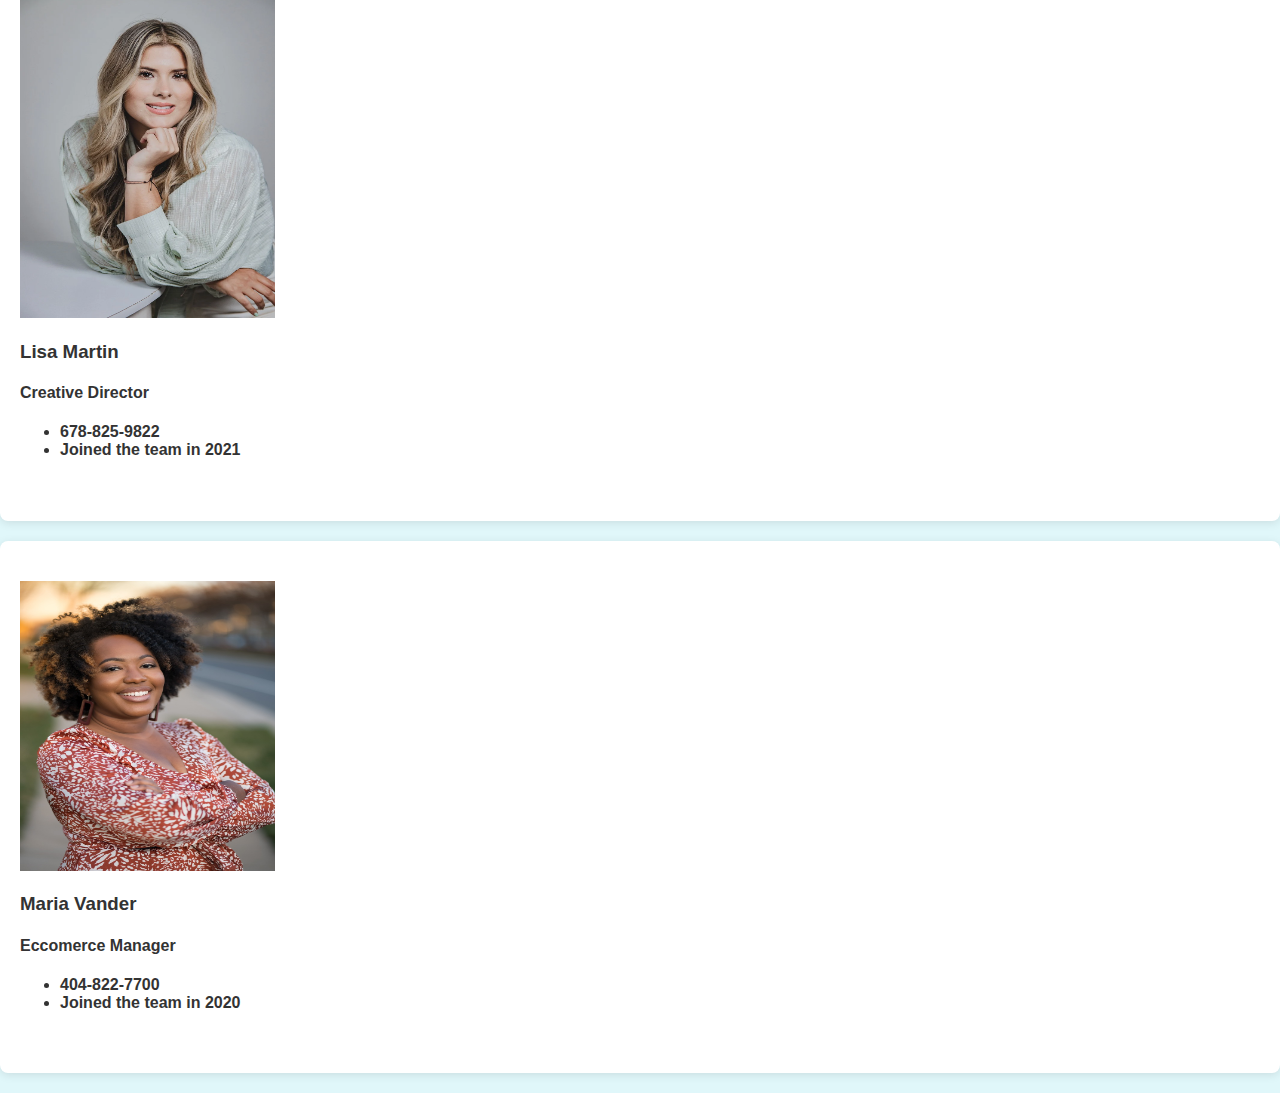
<file: product.html>
<!DOCTYPE html>
<html lang="en">
<head>
    <meta charset="UTF-8">
    <meta name="viewport" content="width=device-width, initial-scale=1.0">
    <title>Clothes for our Planet</title>
    <link href= "main.css"rel="stylesheet" /> 
</head>
<body>
    <!-- Navbar -->
    <div class="navbar">
        <a href="index.html">About Us</a>
        <a href="ourteam.html">Our Team</a>
        <a href="products.html">Products</a>
        <a href="policies.html">Policies</a>
        <a href="contact_us.html">Contact Us</a>
    </div>

    <header>
        <h1>Clothes for our Planet</h1>
        <p>Eco-Friendly Fashion for a Sustainable Future</p>
    </header>

    <div class="content">
        <h2>Our Employees</h2>
     <p>Get To Know the People Behind the Action!</p>
   <a href="#shop" class="button">Shop Now</a>
    </div>
     
    <!-- Employees Section -->
    <div class="section" id="employees">
     <img src="img_alan.png" width="255" height="240" alt="Alan Fitts">  
       <h2>Alan Fitts</h2>
        <h3>CEO and Founder<h3>
<ul>
   <li>678-699-8768</li>
   <li>CEO 2020</li><h2>
</ul>
</div> 
  
    <div class="section" id="employees">
     <img src="img_ivana.png" width="255" height="300" alt="Ivana Kent">      
        <h3>Ivana Kent</h4>
        <h4>Account Executive<h4>
<ul>
    <li>404-832-6497</li>
    <li>Joined the team in 2022</li>
</ul>
</div>

    <div class="section" id="employees">
     <img src="img_lisa.png" width="255" height="325" alt="Lisa Martin"> 
        <h3>Lisa Martin</h3>
        <h4>Creative Director<h4>
<ul>
   <li>678-825-9822</li>
   <li>Joined the team in 2021</li>
    </div>
</ul>

<div class="section" id="employees">
     <img src="img_maria.png" width="255" height="290" alt="Maria Vander"> 
    <h3>Maria Vander</h3>
        <h4>Eccomerce Manager<h4>
<ul>
   <li>404-822-7700</li>
   <li>Joined the team in 2020</li>
</ul>
</div>

    <footer>
        <p>&copy; 2024 Clothes for our Planet | All Rights Reserved</p>
    </footer>
</body>
</html>
</file>
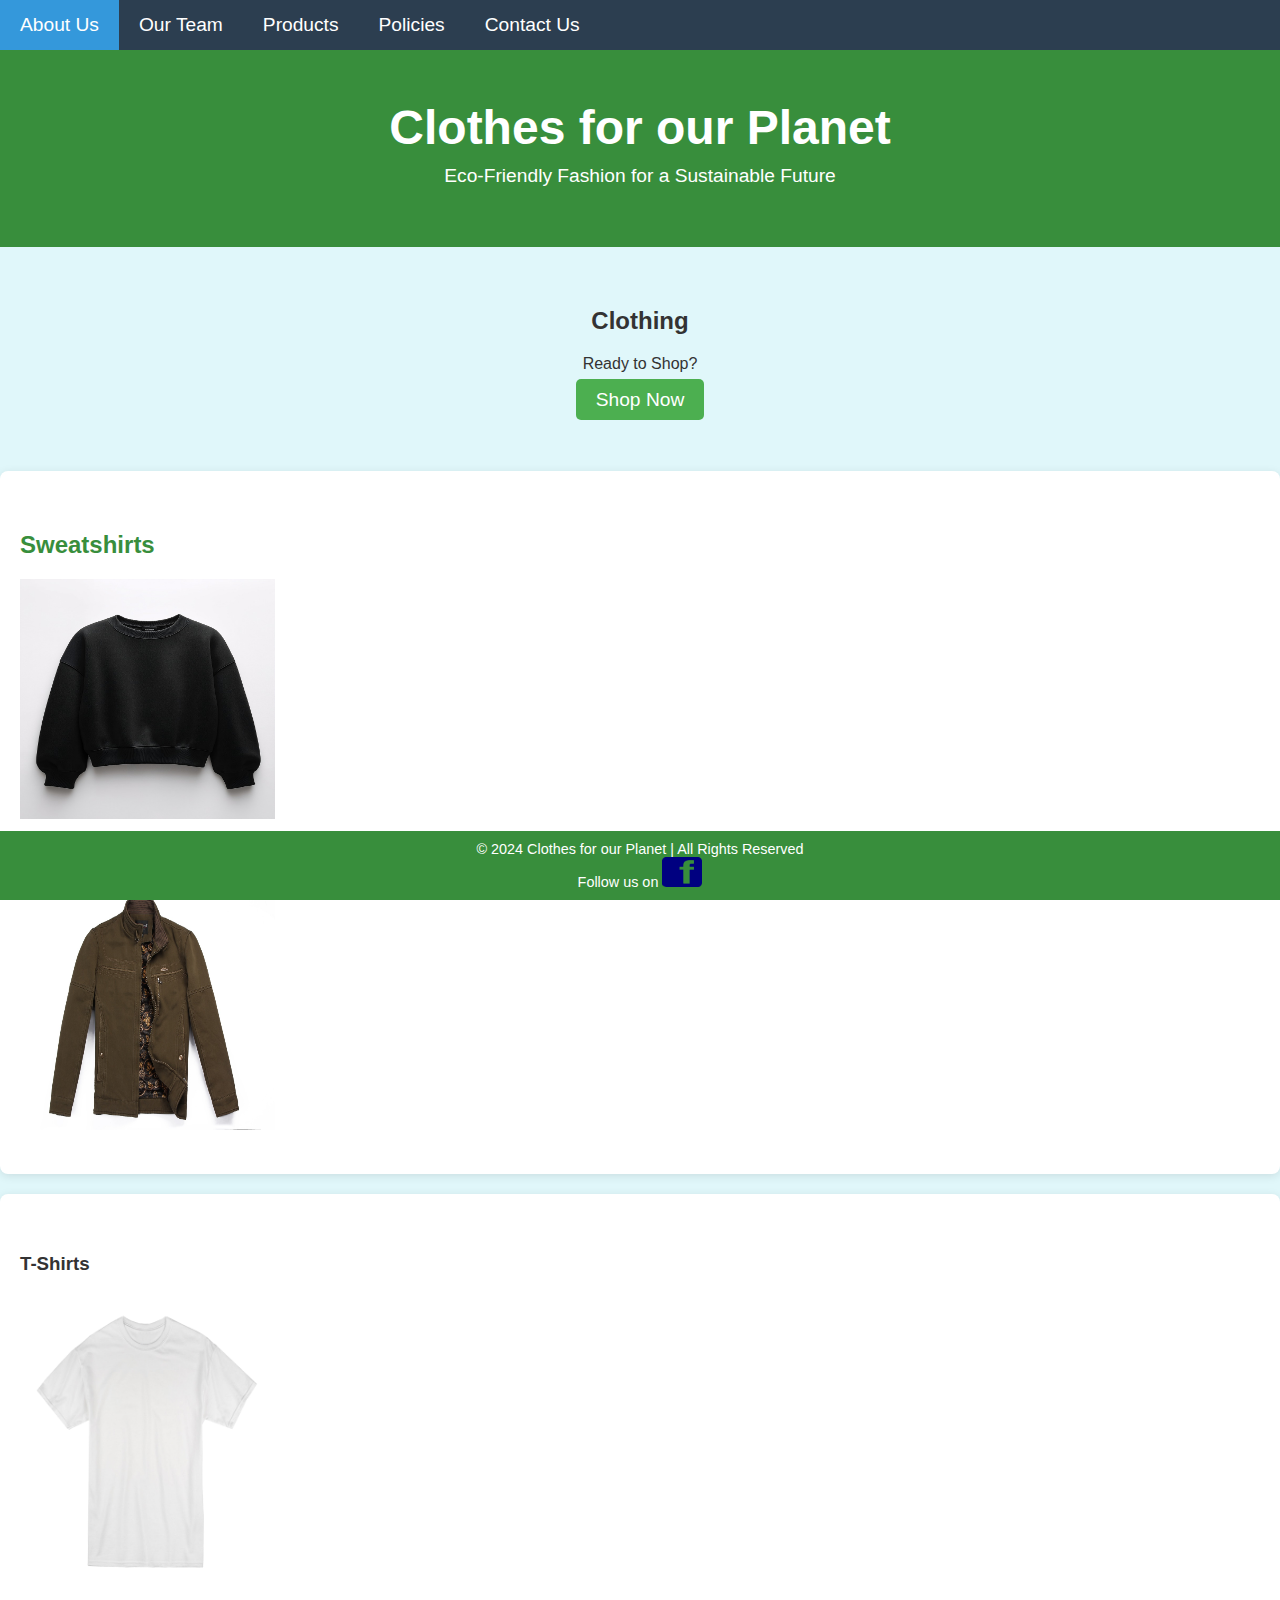
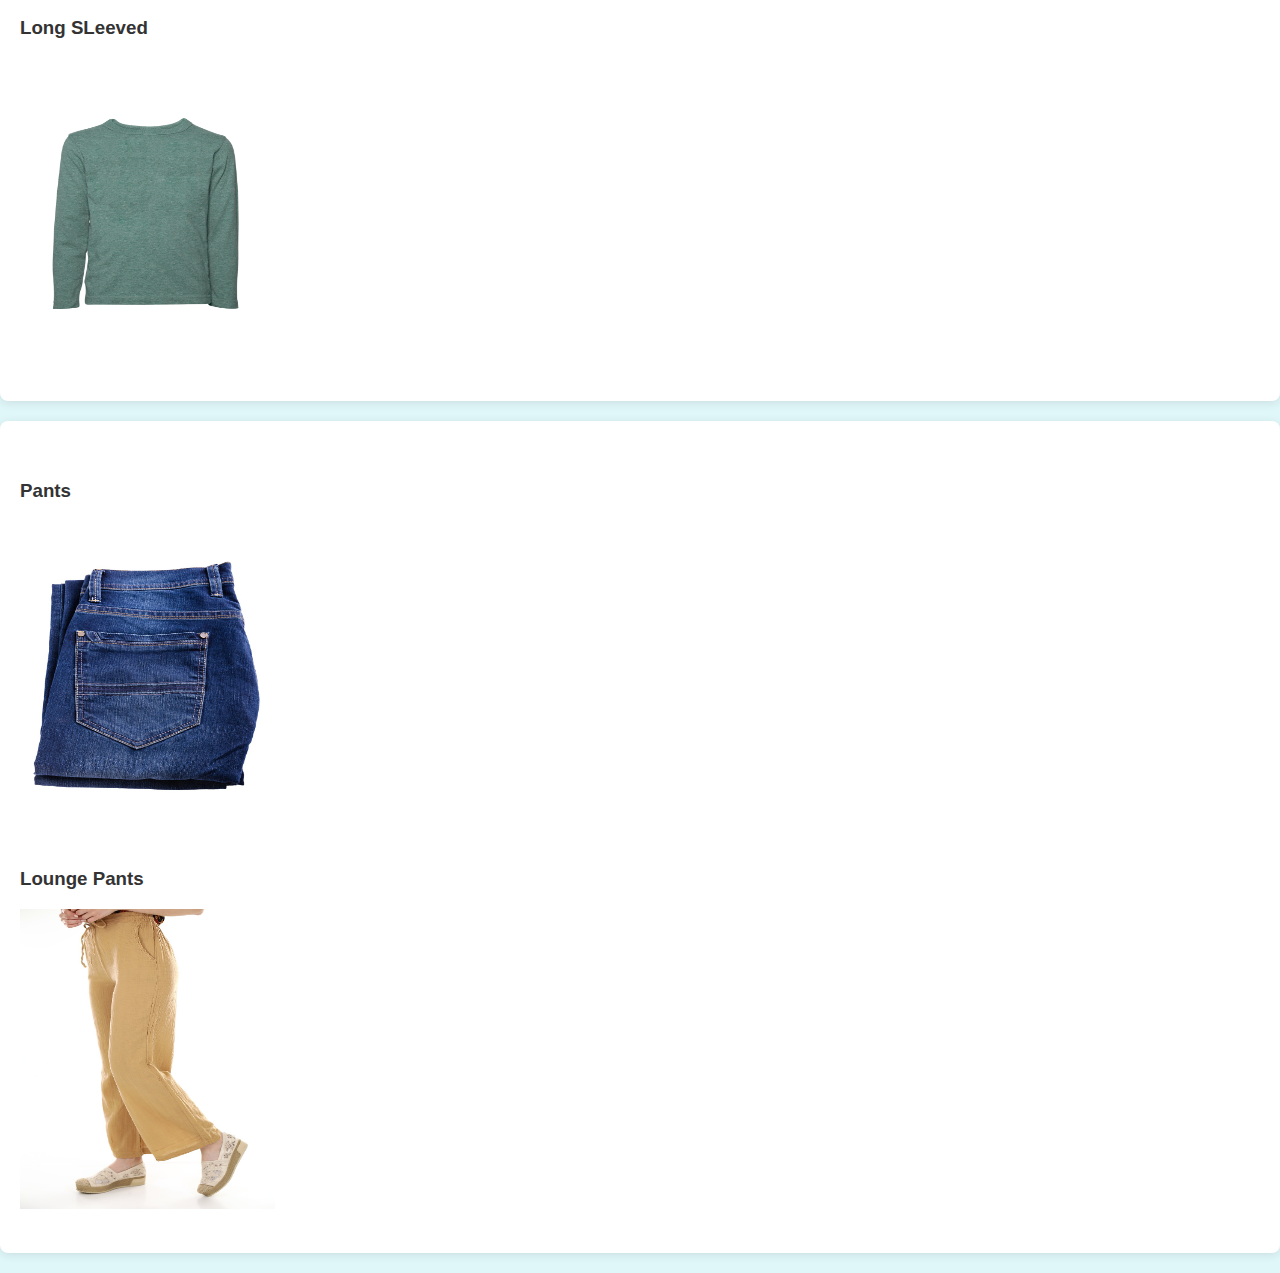
<file: products.html>
<!DOCTYPE html>
<html lang="en">
<head>
    <meta charset="UTF-8">
    <meta name="viewport" content="width=device-width, initial-scale=1.0">
    <title>Clothes for our Planet</title>
    <link href= "main.css"rel="stylesheet" /> 
</head>
<body>
    <!-- Navbar -->
    <div class="navbar">
        <a href="index.html">About Us</a>
        <a href="ourteam.html">Our Team</a>
        <a href="products.html">Products</a>
        <a href="policies.html">Policies</a>
        <a href="contact_us.html">Contact Us</a>
    </div>

    <header>
        <h1>Clothes for our Planet</h1>
        <p>Eco-Friendly Fashion for a Sustainable Future</p>
    </header>

    <div class="content">
        <h2>Clothing</h2>
     <p>Ready to Shop?</p>
   <a href="#shop" class="button">Shop Now</a>
    </div>
     
    <!-- Outerwear Section -->
    <div class="section" id="Outerwear">
     <h2>Sweatshirts</h2>
<img src="img_sweatshirt.png" width="255" height="240" alt="Sweatshirt">  
       
<h2>Jackets</h2>
<img src="img_jacket.png" width="255" height="240" alt="Jacket">

        
</div> 
  
    <div class="section" id="T-shirts">
    <h3>T-Shirts</h3>
     <img src="img_tshirt.png" width="255" height="300" alt="Tshirt">

<h3> Long SLeeved </h3>      
    <img src="img_longsleeve.png" width="255" height="300" alt="Long Sleeves">
        
</div>

    <div class="section" id="Bottoms">
     <h3>Pants</h3>
     <img src="img_jeans.png" width="255" height="325" alt="Jeans"> 
       
<h3>Lounge Pants</h3>
<img src="img_lounge.png" width="255" height="300" alt="Lounge Bottoms">


   
    </div>
 
<footer>
    <p>&copy; 2024 Clothes for our Planet | All Rights Reserved</p>
    <p>
        Follow us on 
        <a href="http://facebook.com"><img  id="footer-image" src="img_facebook.png" width="40" height="30" /></a>

    </p>
</footer>
</file>
<file: main.css>
/* General Styles */
body {
    font-family: Arial, sans-serif;
    margin: 0;
    padding: 0;
    background-color: #e0f7fa;
    color: #333;
}

/* Navbar */
.navbar {
    background-color: #2c3e50; /* Deep Blue */
    overflow: hidden;
}

.navbar a {
    float: left;
    display: block;
    color: white;
    text-align: center;
    padding: 14px 20px;
    text-decoration: none;
    font-size: 1.2em;
}

.navbar a:hover {
    background-color: #3498db; /* Light Blue on Hover */
}

/* Header Section */
header {
    background-color: #388e3c;
    color: white;
    text-align: center;
    padding: 50px 0;
}

header h1 {
    font-size: 3em;
    margin: 0;
}

header p {
    font-size: 1.2em;
    margin: 10px 0;
}

/* Button Styling */
.button {
    background-color: #4caf50;
    color: white;
    padding: 10px 20px;
    text-decoration: none;
    font-size: 1.2em;
    border-radius: 5px;
    transition: background-color 0.3s;
}

.button:hover {
    background-color: #45a049;
}

/* Content Section */
.content {
    text-align: center;
    padding: 40px 20px;
}

/* Section Styling (History and Why We're Different) */
.section {
    padding: 40px 20px;
    background-color: #ffffff;
    margin: 20px 0;
    border-radius: 8px;
    box-shadow: 0 2px 10px rgba(0, 0, 0, 0.1);
}

.section h2 {
    color: #388e3c;
}

/* Footer Section */
footer {
    background-color: #388e3c;
    color: white;
    text-align: center;
    padding: 10px 0; /* Reduced padding */
    position: fixed;
    width: 100%;
    bottom: 0;
}

footer p {
    font-size: 0.9em; /* Reduced font size */
    margin: 0;
}
</file>
